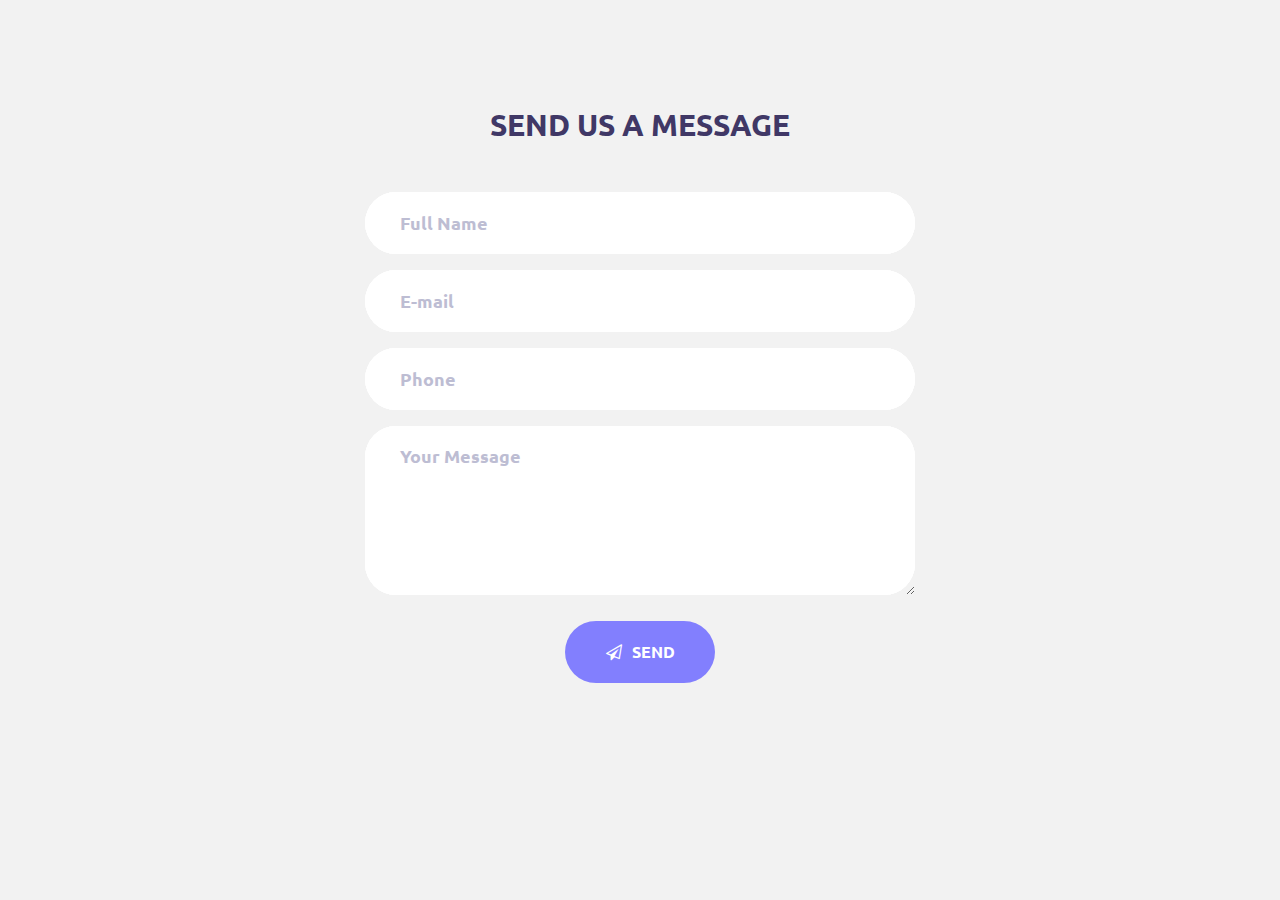
<file: resume/index.html>
<!DOCTYPE html>
<html lang="en">
<head>
	<title>Contact V10</title>
	<meta charset="UTF-8">
	<meta name="viewport" content="width=device-width, initial-scale=1">
<!--===============================================================================================-->
	<link rel="icon" type="image/png" href="images/icons/favicon.ico"/>
<!--===============================================================================================-->
	<link rel="stylesheet" type="text/css" href="vendor/bootstrap/css/bootstrap.min.css">
<!--===============================================================================================-->
	<link rel="stylesheet" type="text/css" href="fonts/font-awesome-4.7.0/css/font-awesome.min.css">
<!--===============================================================================================-->
	<link rel="stylesheet" type="text/css" href="vendor/animate/animate.css">
<!--===============================================================================================-->
	<link rel="stylesheet" type="text/css" href="vendor/css-hamburgers/hamburgers.min.css">
<!--===============================================================================================-->
	<link rel="stylesheet" type="text/css" href="vendor/animsition/css/animsition.min.css">
<!--===============================================================================================-->
	<link rel="stylesheet" type="text/css" href="vendor/select2/select2.min.css">
<!--===============================================================================================-->
	<link rel="stylesheet" type="text/css" href="vendor/daterangepicker/daterangepicker.css">
<!--===============================================================================================-->
	<link rel="stylesheet" type="text/css" href="css/util.css">
	<link rel="stylesheet" type="text/css" href="css/main.css">
<!--===============================================================================================-->
</head>
<body>


	<div class="container-contact100">

		<div class="wrap-contact100">
			<form class="contact100-form validate-form">
				<span class="contact100-form-title">
					Send Us A Message
				</span>

				<div class="wrap-input100 validate-input" data-validate="Please enter your name">
					<input class="input100" type="text" name="name" placeholder="Full Name">
					<span class="focus-input100"></span>
				</div>

				<div class="wrap-input100 validate-input" data-validate = "Please enter your email: e@a.x">
					<input class="input100" type="text" name="email" placeholder="E-mail">
					<span class="focus-input100"></span>
				</div>

				<div class="wrap-input100 validate-input" data-validate = "Please enter your phone">
					<input class="input100" type="text" name="phone" placeholder="Phone">
					<span class="focus-input100"></span>
				</div>

				<div class="wrap-input100 validate-input" data-validate = "Please enter your message">
					<textarea class="input100" name="message" placeholder="Your Message"></textarea>
					<span class="focus-input100"></span>
				</div>

				<div class="container-contact100-form-btn">
					<button class="contact100-form-btn">
						<span>
							<i class="fa fa-paper-plane-o m-r-6" aria-hidden="true"></i>
							Send
						</span>
					</button>
				</div>
			</form>
		</div>
	</div>



	<div id="dropDownSelect1"></div>

<!--===============================================================================================-->
	<script src="vendor/jquery/jquery-3.2.1.min.js"></script>
<!--===============================================================================================-->
	<script src="vendor/animsition/js/animsition.min.js"></script>
<!--===============================================================================================-->
	<script src="vendor/bootstrap/js/popper.js"></script>
	<script src="vendor/bootstrap/js/bootstrap.min.js"></script>
<!--===============================================================================================-->
	<script src="vendor/select2/select2.min.js"></script>
<!--===============================================================================================-->
	<script src="vendor/daterangepicker/moment.min.js"></script>
	<script src="vendor/daterangepicker/daterangepicker.js"></script>
<!--===============================================================================================-->
	<script src="vendor/countdowntime/countdowntime.js"></script>
<!--===============================================================================================-->
	<script src="js/main.js"></script>

<!-- Global site tag (gtag.js) - Google Analytics -->
<script async src="https://www.googletagmanager.com/gtag/js?id=UA-23581568-13"></script>
<script>
  window.dataLayer = window.dataLayer || [];
  function gtag(){dataLayer.push(arguments);}
  gtag('js', new Date());

  gtag('config', 'UA-23581568-13');
</script>

</body>
</html>
</file>
<file: resume/vendor/daterangepicker/daterangepicker.css>
.daterangepicker {
  position: absolute;
  color: inherit;
  background-color: #fff;
  border-radius: 4px;
  width: 278px;
  padding: 4px;
  margin-top: 1px;
  top: 100px;
  left: 20px;
  /* Calendars */ }
  .daterangepicker:before, .daterangepicker:after {
    position: absolute;
    display: inline-block;
    border-bottom-color: rgba(0, 0, 0, 0.2);
    content: ''; }
  .daterangepicker:before {
    top: -7px;
    border-right: 7px solid transparent;
    border-left: 7px solid transparent;
    border-bottom: 7px solid #ccc; }
  .daterangepicker:after {
    top: -6px;
    border-right: 6px solid transparent;
    border-bottom: 6px solid #fff;
    border-left: 6px solid transparent; }
  .daterangepicker.opensleft:before {
    right: 9px; }
  .daterangepicker.opensleft:after {
    right: 10px; }
  .daterangepicker.openscenter:before {
    left: 0;
    right: 0;
    width: 0;
    margin-left: auto;
    margin-right: auto; }
  .daterangepicker.openscenter:after {
    left: 0;
    right: 0;
    width: 0;
    margin-left: auto;
    margin-right: auto; }
  .daterangepicker.opensright:before {
    left: 9px; }
  .daterangepicker.opensright:after {
    left: 10px; }
  .daterangepicker.dropup {
    margin-top: -5px; }
    .daterangepicker.dropup:before {
      top: initial;
      bottom: -7px;
      border-bottom: initial;
      border-top: 7px solid #ccc; }
    .daterangepicker.dropup:after {
      top: initial;
      bottom: -6px;
      border-bottom: initial;
      border-top: 6px solid #fff; }
  .daterangepicker.dropdown-menu {
    max-width: none;
    z-index: 3001; }
  .daterangepicker.single .ranges, .daterangepicker.single .calendar {
    float: none; }
  .daterangepicker.show-calendar .calendar {
    display: block; }
  .daterangepicker .calendar {
    display: none;
    max-width: 270px;
    margin: 4px; }
    .daterangepicker .calendar.single .calendar-table {
      border: none; }
    .daterangepicker .calendar th, .daterangepicker .calendar td {
      white-space: nowrap;
      text-align: center;
      min-width: 32px; }
  .daterangepicker .calendar-table {
    border: 1px solid #fff;
    padding: 4px;
    border-radius: 4px;
    background-color: #fff; }
  .daterangepicker table {
    width: 100%;
    margin: 0; }
  .daterangepicker td, .daterangepicker th {
    text-align: center;
    width: 20px;
    height: 20px;
    border-radius: 4px;
    border: 1px solid transparent;
    white-space: nowrap;
    cursor: pointer; }
    .daterangepicker td.available:hover, .daterangepicker th.available:hover {
      background-color: #eee;
      border-color: transparent;
      color: inherit; }
    .daterangepicker td.week, .daterangepicker th.week {
      font-size: 80%;
      color: #ccc; }
  .daterangepicker td.off, .daterangepicker td.off.in-range, .daterangepicker td.off.start-date, .daterangepicker td.off.end-date {
    background-color: #fff;
    border-color: transparent;
    color: #999; }
  .daterangepicker td.in-range {
    background-color: #ebf4f8;
    border-color: transparent;
    color: #000;
    border-radius: 0; }
  .daterangepicker td.start-date {
    border-radius: 4px 0 0 4px; }
  .daterangepicker td.end-date {
    border-radius: 0 4px 4px 0; }
  .daterangepicker td.start-date.end-date {
    border-radius: 4px; }
  .daterangepicker td.active, .daterangepicker td.active:hover {
    background-color: #357ebd;
    border-color: transparent;
    color: #fff; }
  .daterangepicker th.month {
    width: auto; }
  .daterangepicker td.disabled, .daterangepicker option.disabled {
    color: #999;
    cursor: not-allowed;
    text-decoration: line-through; }
  .daterangepicker select.monthselect, .daterangepicker select.yearselect {
    font-size: 12px;
    padding: 1px;
    height: auto;
    margin: 0;
    cursor: default; }
  .daterangepicker select.monthselect {
    margin-right: 2%;
    width: 56%; }
  .daterangepicker select.yearselect {
    width: 40%; }
  .daterangepicker select.hourselect, .daterangepicker select.minuteselect, .daterangepicker select.secondselect, .daterangepicker select.ampmselect {
    width: 50px;
    margin-bottom: 0; }
  .daterangepicker .input-mini {
    border: 1px solid #ccc;
    border-radius: 4px;
    color: #555;
    height: 30px;
    line-height: 30px;
    display: block;
    vertical-align: middle;
    margin: 0 0 5px 0;
    padding: 0 6px 0 28px;
    width: 100%; }
    .daterangepicker .input-mini.active {
      border: 1px solid #08c;
      border-radius: 4px; }
  .daterangepicker .daterangepicker_input {
    position: relative; }
    .daterangepicker .daterangepicker_input i {
      position: absolute;
      left: 8px;
      top: 8px; }
  .daterangepicker.rtl .input-mini {
    padding-right: 28px;
    padding-left: 6px; }
  .daterangepicker.rtl .daterangepicker_input i {
    left: auto;
    right: 8px; }
  .daterangepicker .calendar-time {
    text-align: center;
    margin: 5px auto;
    line-height: 30px;
    position: relative;
    padding-left: 28px; }
    .daterangepicker .calendar-time select.disabled {
      color: #ccc;
      cursor: not-allowed; }

.ranges {
  font-size: 11px;
  float: none;
  margin: 4px;
  text-align: left; }
  .ranges ul {
    list-style: none;
    margin: 0 auto;
    padding: 0;
    width: 100%; }
  .ranges li {
    font-size: 13px;
    background-color: #f5f5f5;
    border: 1px solid #f5f5f5;
    border-radius: 4px;
    color: #08c;
    padding: 3px 12px;
    margin-bottom: 8px;
    cursor: pointer; }
    .ranges li:hover {
      background-color: #08c;
      border: 1px solid #08c;
      color: #fff; }
    .ranges li.active {
      background-color: #08c;
      border: 1px solid #08c;
      color: #fff; }

/*  Larger Screen Styling */
@media (min-width: 564px) {
  .daterangepicker {
    width: auto; }
    .daterangepicker .ranges ul {
      width: 160px; }
    .daterangepicker.single .ranges ul {
      width: 100%; }
    .daterangepicker.single .calendar.left {
      clear: none; }
    .daterangepicker.single.ltr .ranges, .daterangepicker.single.ltr .calendar {
      float: left; }
    .daterangepicker.single.rtl .ranges, .daterangepicker.single.rtl .calendar {
      float: right; }
    .daterangepicker.ltr {
      direction: ltr;
      text-align: left; }
      .daterangepicker.ltr .calendar.left {
        clear: left;
        margin-right: 0; }
        .daterangepicker.ltr .calendar.left .calendar-table {
          border-right: none;
          border-top-right-radius: 0;
          border-bottom-right-radius: 0; }
      .daterangepicker.ltr .calendar.right {
        margin-left: 0; }
        .daterangepicker.ltr .calendar.right .calendar-table {
          border-left: none;
          border-top-left-radius: 0;
          border-bottom-left-radius: 0; }
      .daterangepicker.ltr .left .daterangepicker_input {
        padding-right: 12px; }
      .daterangepicker.ltr .calendar.left .calendar-table {
        padding-right: 12px; }
      .daterangepicker.ltr .ranges, .daterangepicker.ltr .calendar {
        float: left; }
    .daterangepicker.rtl {
      direction: rtl;
      text-align: right; }
      .daterangepicker.rtl .calendar.left {
        clear: right;
        margin-left: 0; }
        .daterangepicker.rtl .calendar.left .calendar-table {
          border-left: none;
          border-top-left-radius: 0;
          border-bottom-left-radius: 0; }
      .daterangepicker.rtl .calendar.right {
        margin-right: 0; }
        .daterangepicker.rtl .calendar.right .calendar-table {
          border-right: none;
          border-top-right-radius: 0;
          border-bottom-right-radius: 0; }
      .daterangepicker.rtl .left .daterangepicker_input {
        padding-left: 12px; }
      .daterangepicker.rtl .calendar.left .calendar-table {
        padding-left: 12px; }
      .daterangepicker.rtl .ranges, .daterangepicker.rtl .calendar {
        text-align: right;
        float: right; } }
@media (min-width: 730px) {
  .daterangepicker .ranges {
    width: auto; }
  .daterangepicker.ltr .ranges {
    float: left; }
  .daterangepicker.rtl .ranges {
    float: right; }
  .daterangepicker .calendar.left {
    clear: none !important; } }
</file>
<file: resume/css/util.css>
/*[ FONT SIZE ]
///////////////////////////////////////////////////////////
*/
.fs-1 {font-size: 1px;}
.fs-2 {font-size: 2px;}
.fs-3 {font-size: 3px;}
.fs-4 {font-size: 4px;}
.fs-5 {font-size: 5px;}
.fs-6 {font-size: 6px;}
.fs-7 {font-size: 7px;}
.fs-8 {font-size: 8px;}
.fs-9 {font-size: 9px;}
.fs-10 {font-size: 10px;}
.fs-11 {font-size: 11px;}
.fs-12 {font-size: 12px;}
.fs-13 {font-size: 13px;}
.fs-14 {font-size: 14px;}
.fs-15 {font-size: 15px;}
.fs-16 {font-size: 16px;}
.fs-17 {font-size: 17px;}
.fs-18 {font-size: 18px;}
.fs-19 {font-size: 19px;}
.fs-20 {font-size: 20px;}
.fs-21 {font-size: 21px;}
.fs-22 {font-size: 22px;}
.fs-23 {font-size: 23px;}
.fs-24 {font-size: 24px;}
.fs-25 {font-size: 25px;}
.fs-26 {font-size: 26px;}
.fs-27 {font-size: 27px;}
.fs-28 {font-size: 28px;}
.fs-29 {font-size: 29px;}
.fs-30 {font-size: 30px;}
.fs-31 {font-size: 31px;}
.fs-32 {font-size: 32px;}
.fs-33 {font-size: 33px;}
.fs-34 {font-size: 34px;}
.fs-35 {font-size: 35px;}
.fs-36 {font-size: 36px;}
.fs-37 {font-size: 37px;}
.fs-38 {font-size: 38px;}
.fs-39 {font-size: 39px;}
.fs-40 {font-size: 40px;}
.fs-41 {font-size: 41px;}
.fs-42 {font-size: 42px;}
.fs-43 {font-size: 43px;}
.fs-44 {font-size: 44px;}
.fs-45 {font-size: 45px;}
.fs-46 {font-size: 46px;}
.fs-47 {font-size: 47px;}
.fs-48 {font-size: 48px;}
.fs-49 {font-size: 49px;}
.fs-50 {font-size: 50px;}
.fs-51 {font-size: 51px;}
.fs-52 {font-size: 52px;}
.fs-53 {font-size: 53px;}
.fs-54 {font-size: 54px;}
.fs-55 {font-size: 55px;}
.fs-56 {font-size: 56px;}
.fs-57 {font-size: 57px;}
.fs-58 {font-size: 58px;}
.fs-59 {font-size: 59px;}
.fs-60 {font-size: 60px;}
.fs-61 {font-size: 61px;}
.fs-62 {font-size: 62px;}
.fs-63 {font-size: 63px;}
.fs-64 {font-size: 64px;}
.fs-65 {font-size: 65px;}
.fs-66 {font-size: 66px;}
.fs-67 {font-size: 67px;}
.fs-68 {font-size: 68px;}
.fs-69 {font-size: 69px;}
.fs-70 {font-size: 70px;}
.fs-71 {font-size: 71px;}
.fs-72 {font-size: 72px;}
.fs-73 {font-size: 73px;}
.fs-74 {font-size: 74px;}
.fs-75 {font-size: 75px;}
.fs-76 {font-size: 76px;}
.fs-77 {font-size: 77px;}
.fs-78 {font-size: 78px;}
.fs-79 {font-size: 79px;}
.fs-80 {font-size: 80px;}
.fs-81 {font-size: 81px;}
.fs-82 {font-size: 82px;}
.fs-83 {font-size: 83px;}
.fs-84 {font-size: 84px;}
.fs-85 {font-size: 85px;}
.fs-86 {font-size: 86px;}
.fs-87 {font-size: 87px;}
.fs-88 {font-size: 88px;}
.fs-89 {font-size: 89px;}
.fs-90 {font-size: 90px;}
.fs-91 {font-size: 91px;}
.fs-92 {font-size: 92px;}
.fs-93 {font-size: 93px;}
.fs-94 {font-size: 94px;}
.fs-95 {font-size: 95px;}
.fs-96 {font-size: 96px;}
.fs-97 {font-size: 97px;}
.fs-98 {font-size: 98px;}
.fs-99 {font-size: 99px;}
.fs-100 {font-size: 100px;}
.fs-101 {font-size: 101px;}
.fs-102 {font-size: 102px;}
.fs-103 {font-size: 103px;}
.fs-104 {font-size: 104px;}
.fs-105 {font-size: 105px;}
.fs-106 {font-size: 106px;}
.fs-107 {font-size: 107px;}
.fs-108 {font-size: 108px;}
.fs-109 {font-size: 109px;}
.fs-110 {font-size: 110px;}
.fs-111 {font-size: 111px;}
.fs-112 {font-size: 112px;}
.fs-113 {font-size: 113px;}
.fs-114 {font-size: 114px;}
.fs-115 {font-size: 115px;}
.fs-116 {font-size: 116px;}
.fs-117 {font-size: 117px;}
.fs-118 {font-size: 118px;}
.fs-119 {font-size: 119px;}
.fs-120 {font-size: 120px;}
.fs-121 {font-size: 121px;}
.fs-122 {font-size: 122px;}
.fs-123 {font-size: 123px;}
.fs-124 {font-size: 124px;}
.fs-125 {font-size: 125px;}
.fs-126 {font-size: 126px;}
.fs-127 {font-size: 127px;}
.fs-128 {font-size: 128px;}
.fs-129 {font-size: 129px;}
.fs-130 {font-size: 130px;}
.fs-131 {font-size: 131px;}
.fs-132 {font-size: 132px;}
.fs-133 {font-size: 133px;}
.fs-134 {font-size: 134px;}
.fs-135 {font-size: 135px;}
.fs-136 {font-size: 136px;}
.fs-137 {font-size: 137px;}
.fs-138 {font-size: 138px;}
.fs-139 {font-size: 139px;}
.fs-140 {font-size: 140px;}
.fs-141 {font-size: 141px;}
.fs-142 {font-size: 142px;}
.fs-143 {font-size: 143px;}
.fs-144 {font-size: 144px;}
.fs-145 {font-size: 145px;}
.fs-146 {font-size: 146px;}
.fs-147 {font-size: 147px;}
.fs-148 {font-size: 148px;}
.fs-149 {font-size: 149px;}
.fs-150 {font-size: 150px;}
.fs-151 {font-size: 151px;}
.fs-152 {font-size: 152px;}
.fs-153 {font-size: 153px;}
.fs-154 {font-size: 154px;}
.fs-155 {font-size: 155px;}
.fs-156 {font-size: 156px;}
.fs-157 {font-size: 157px;}
.fs-158 {font-size: 158px;}
.fs-159 {font-size: 159px;}
.fs-160 {font-size: 160px;}
.fs-161 {font-size: 161px;}
.fs-162 {font-size: 162px;}
.fs-163 {font-size: 163px;}
.fs-164 {font-size: 164px;}
.fs-165 {font-size: 165px;}
.fs-166 {font-size: 166px;}
.fs-167 {font-size: 167px;}
.fs-168 {font-size: 168px;}
.fs-169 {font-size: 169px;}
.fs-170 {font-size: 170px;}
.fs-171 {font-size: 171px;}
.fs-172 {font-size: 172px;}
.fs-173 {font-size: 173px;}
.fs-174 {font-size: 174px;}
.fs-175 {font-size: 175px;}
.fs-176 {font-size: 176px;}
.fs-177 {font-size: 177px;}
.fs-178 {font-size: 178px;}
.fs-179 {font-size: 179px;}
.fs-180 {font-size: 180px;}
.fs-181 {font-size: 181px;}
.fs-182 {font-size: 182px;}
.fs-183 {font-size: 183px;}
.fs-184 {font-size: 184px;}
.fs-185 {font-size: 185px;}
.fs-186 {font-size: 186px;}
.fs-187 {font-size: 187px;}
.fs-188 {font-size: 188px;}
.fs-189 {font-size: 189px;}
.fs-190 {font-size: 190px;}
.fs-191 {font-size: 191px;}
.fs-192 {font-size: 192px;}
.fs-193 {font-size: 193px;}
.fs-194 {font-size: 194px;}
.fs-195 {font-size: 195px;}
.fs-196 {font-size: 196px;}
.fs-197 {font-size: 197px;}
.fs-198 {font-size: 198px;}
.fs-199 {font-size: 199px;}
.fs-200 {font-size: 200px;}

/*[ PADDING ]
///////////////////////////////////////////////////////////
*/
.p-t-0 {padding-top: 0px;}
.p-t-1 {padding-top: 1px;}
.p-t-2 {padding-top: 2px;}
.p-t-3 {padding-top: 3px;}
.p-t-4 {padding-top: 4px;}
.p-t-5 {padding-top: 5px;}
.p-t-6 {padding-top: 6px;}
.p-t-7 {padding-top: 7px;}
.p-t-8 {padding-top: 8px;}
.p-t-9 {padding-top: 9px;}
.p-t-10 {padding-top: 10px;}
.p-t-11 {padding-top: 11px;}
.p-t-12 {padding-top: 12px;}
.p-t-13 {padding-top: 13px;}
.p-t-14 {padding-top: 14px;}
.p-t-15 {padding-top: 15px;}
.p-t-16 {padding-top: 16px;}
.p-t-17 {padding-top: 17px;}
.p-t-18 {padding-top: 18px;}
.p-t-19 {padding-top: 19px;}
.p-t-20 {padding-top: 20px;}
.p-t-21 {padding-top: 21px;}
.p-t-22 {padding-top: 22px;}
.p-t-23 {padding-top: 23px;}
.p-t-24 {padding-top: 24px;}
.p-t-25 {padding-top: 25px;}
.p-t-26 {padding-top: 26px;}
.p-t-27 {padding-top: 27px;}
.p-t-28 {padding-top: 28px;}
.p-t-29 {padding-top: 29px;}
.p-t-30 {padding-top: 30px;}
.p-t-31 {padding-top: 31px;}
.p-t-32 {padding-top: 32px;}
.p-t-33 {padding-top: 33px;}
.p-t-34 {padding-top: 34px;}
.p-t-35 {padding-top: 35px;}
.p-t-36 {padding-top: 36px;}
.p-t-37 {padding-top: 37px;}
.p-t-38 {padding-top: 38px;}
.p-t-39 {padding-top: 39px;}
.p-t-40 {padding-top: 40px;}
.p-t-41 {padding-top: 41px;}
.p-t-42 {padding-top: 42px;}
.p-t-43 {padding-top: 43px;}
.p-t-44 {padding-top: 44px;}
.p-t-45 {padding-top: 45px;}
.p-t-46 {padding-top: 46px;}
.p-t-47 {padding-top: 47px;}
.p-t-48 {padding-top: 48px;}
.p-t-49 {padding-top: 49px;}
.p-t-50 {padding-top: 50px;}
.p-t-51 {padding-top: 51px;}
.p-t-52 {padding-top: 52px;}
.p-t-53 {padding-top: 53px;}
.p-t-54 {padding-top: 54px;}
.p-t-55 {padding-top: 55px;}
.p-t-56 {padding-top: 56px;}
.p-t-57 {padding-top: 57px;}
.p-t-58 {padding-top: 58px;}
.p-t-59 {padding-top: 59px;}
.p-t-60 {padding-top: 60px;}
.p-t-61 {padding-top: 61px;}
.p-t-62 {padding-top: 62px;}
.p-t-63 {padding-top: 63px;}
.p-t-64 {padding-top: 64px;}
.p-t-65 {padding-top: 65px;}
.p-t-66 {padding-top: 66px;}
.p-t-67 {padding-top: 67px;}
.p-t-68 {padding-top: 68px;}
.p-t-69 {padding-top: 69px;}
.p-t-70 {padding-top: 70px;}
.p-t-71 {padding-top: 71px;}
.p-t-72 {padding-top: 72px;}
.p-t-73 {padding-top: 73px;}
.p-t-74 {padding-top: 74px;}
.p-t-75 {padding-top: 75px;}
.p-t-76 {padding-top: 76px;}
.p-t-77 {padding-top: 77px;}
.p-t-78 {padding-top: 78px;}
.p-t-79 {padding-top: 79px;}
.p-t-80 {padding-top: 80px;}
.p-t-81 {padding-top: 81px;}
.p-t-82 {padding-top: 82px;}
.p-t-83 {padding-top: 83px;}
.p-t-84 {padding-top: 84px;}
.p-t-85 {padding-top: 85px;}
.p-t-86 {padding-top: 86px;}
.p-t-87 {padding-top: 87px;}
.p-t-88 {padding-top: 88px;}
.p-t-89 {padding-top: 89px;}
.p-t-90 {padding-top: 90px;}
.p-t-91 {padding-top: 91px;}
.p-t-92 {padding-top: 92px;}
.p-t-93 {padding-top: 93px;}
.p-t-94 {padding-top: 94px;}
.p-t-95 {padding-top: 95px;}
.p-t-96 {padding-top: 96px;}
.p-t-97 {padding-top: 97px;}
.p-t-98 {padding-top: 98px;}
.p-t-99 {padding-top: 99px;}
.p-t-100 {padding-top: 100px;}
.p-t-101 {padding-top: 101px;}
.p-t-102 {padding-top: 102px;}
.p-t-103 {padding-top: 103px;}
.p-t-104 {padding-top: 104px;}
.p-t-105 {padding-top: 105px;}
.p-t-106 {padding-top: 106px;}
.p-t-107 {padding-top: 107px;}
.p-t-108 {padding-top: 108px;}
.p-t-109 {padding-top: 109px;}
.p-t-110 {padding-top: 110px;}
.p-t-111 {padding-top: 111px;}
.p-t-112 {padding-top: 112px;}
.p-t-113 {padding-top: 113px;}
.p-t-114 {padding-top: 114px;}
.p-t-115 {padding-top: 115px;}
.p-t-116 {padding-top: 116px;}
.p-t-117 {padding-top: 117px;}
.p-t-118 {padding-top: 118px;}
.p-t-119 {padding-top: 119px;}
.p-t-120 {padding-top: 120px;}
.p-t-121 {padding-top: 121px;}
.p-t-122 {padding-top: 122px;}
.p-t-123 {padding-top: 123px;}
.p-t-124 {padding-top: 124px;}
.p-t-125 {padding-top: 125px;}
.p-t-126 {padding-top: 126px;}
.p-t-127 {padding-top: 127px;}
.p-t-128 {padding-top: 128px;}
.p-t-129 {padding-top: 129px;}
.p-t-130 {padding-top: 130px;}
.p-t-131 {padding-top: 131px;}
.p-t-132 {padding-top: 132px;}
.p-t-133 {padding-top: 133px;}
.p-t-134 {padding-top: 134px;}
.p-t-135 {padding-top: 135px;}
.p-t-136 {padding-top: 136px;}
.p-t-137 {padding-top: 137px;}
.p-t-138 {padding-top: 138px;}
.p-t-139 {padding-top: 139px;}
.p-t-140 {padding-top: 140px;}
.p-t-141 {padding-top: 141px;}
.p-t-142 {padding-top: 142px;}
.p-t-143 {padding-top: 143px;}
.p-t-144 {padding-top: 144px;}
.p-t-145 {padding-top: 145px;}
.p-t-146 {padding-top: 146px;}
.p-t-147 {padding-top: 147px;}
.p-t-148 {padding-top: 148px;}
.p-t-149 {padding-top: 149px;}
.p-t-150 {padding-top: 150px;}
.p-t-151 {padding-top: 151px;}
.p-t-152 {padding-top: 152px;}
.p-t-153 {padding-top: 153px;}
.p-t-154 {padding-top: 154px;}
.p-t-155 {padding-top: 155px;}
.p-t-156 {padding-top: 156px;}
.p-t-157 {padding-top: 157px;}
.p-t-158 {padding-top: 158px;}
.p-t-159 {padding-top: 159px;}
.p-t-160 {padding-top: 160px;}
.p-t-161 {padding-top: 161px;}
.p-t-162 {padding-top: 162px;}
.p-t-163 {padding-top: 163px;}
.p-t-164 {padding-top: 164px;}
.p-t-165 {padding-top: 165px;}
.p-t-166 {padding-top: 166px;}
.p-t-167 {padding-top: 167px;}
.p-t-168 {padding-top: 168px;}
.p-t-169 {padding-top: 169px;}
.p-t-170 {padding-top: 170px;}
.p-t-171 {padding-top: 171px;}
.p-t-172 {padding-top: 172px;}
.p-t-173 {padding-top: 173px;}
.p-t-174 {padding-top: 174px;}
.p-t-175 {padding-top: 175px;}
.p-t-176 {padding-top: 176px;}
.p-t-177 {padding-top: 177px;}
.p-t-178 {padding-top: 178px;}
.p-t-179 {padding-top: 179px;}
.p-t-180 {padding-top: 180px;}
.p-t-181 {padding-top: 181px;}
.p-t-182 {padding-top: 182px;}
.p-t-183 {padding-top: 183px;}
.p-t-184 {padding-top: 184px;}
.p-t-185 {padding-top: 185px;}
.p-t-186 {padding-top: 186px;}
.p-t-187 {padding-top: 187px;}
.p-t-188 {padding-top: 188px;}
.p-t-189 {padding-top: 189px;}
.p-t-190 {padding-top: 190px;}
.p-t-191 {padding-top: 191px;}
.p-t-192 {padding-top: 192px;}
.p-t-193 {padding-top: 193px;}
.p-t-194 {padding-top: 194px;}
.p-t-195 {padding-top: 195px;}
.p-t-196 {padding-top: 196px;}
.p-t-197 {padding-top: 197px;}
.p-t-198 {padding-top: 198px;}
.p-t-199 {padding-top: 199px;}
.p-t-200 {padding-top: 200px;}
.p-t-201 {padding-top: 201px;}
.p-t-202 {padding-top: 202px;}
.p-t-203 {padding-top: 203px;}
.p-t-204 {padding-top: 204px;}
.p-t-205 {padding-top: 205px;}
.p-t-206 {padding-top: 206px;}
.p-t-207 {padding-top: 207px;}
.p-t-208 {padding-top: 208px;}
.p-t-209 {padding-top: 209px;}
.p-t-210 {padding-top: 210px;}
.p-t-211 {padding-top: 211px;}
.p-t-212 {padding-top: 212px;}
.p-t-213 {padding-top: 213px;}
.p-t-214 {padding-top: 214px;}
.p-t-215 {padding-top: 215px;}
.p-t-216 {padding-top: 216px;}
.p-t-217 {padding-top: 217px;}
.p-t-218 {padding-top: 218px;}
.p-t-219 {padding-top: 219px;}
.p-t-220 {padding-top: 220px;}
.p-t-221 {padding-top: 221px;}
.p-t-222 {padding-top: 222px;}
.p-t-223 {padding-top: 223px;}
.p-t-224 {padding-top: 224px;}
.p-t-225 {padding-top: 225px;}
.p-t-226 {padding-top: 226px;}
.p-t-227 {padding-top: 227px;}
.p-t-228 {padding-top: 228px;}
.p-t-229 {padding-top: 229px;}
.p-t-230 {padding-top: 230px;}
.p-t-231 {padding-top: 231px;}
.p-t-232 {padding-top: 232px;}
.p-t-233 {padding-top: 233px;}
.p-t-234 {padding-top: 234px;}
.p-t-235 {padding-top: 235px;}
.p-t-236 {padding-top: 236px;}
.p-t-237 {padding-top: 237px;}
.p-t-238 {padding-top: 238px;}
.p-t-239 {padding-top: 239px;}
.p-t-240 {padding-top: 240px;}
.p-t-241 {padding-top: 241px;}
.p-t-242 {padding-top: 242px;}
.p-t-243 {padding-top: 243px;}
.p-t-244 {padding-top: 244px;}
.p-t-245 {padding-top: 245px;}
.p-t-246 {padding-top: 246px;}
.p-t-247 {padding-top: 247px;}
.p-t-248 {padding-top: 248px;}
.p-t-249 {padding-top: 249px;}
.p-t-250 {padding-top: 250px;}
.p-b-0 {padding-bottom: 0px;}
.p-b-1 {padding-bottom: 1px;}
.p-b-2 {padding-bottom: 2px;}
.p-b-3 {padding-bottom: 3px;}
.p-b-4 {padding-bottom: 4px;}
.p-b-5 {padding-bottom: 5px;}
.p-b-6 {padding-bottom: 6px;}
.p-b-7 {padding-bottom: 7px;}
.p-b-8 {padding-bottom: 8px;}
.p-b-9 {padding-bottom: 9px;}
.p-b-10 {padding-bottom: 10px;}
.p-b-11 {padding-bottom: 11px;}
.p-b-12 {padding-bottom: 12px;}
.p-b-13 {padding-bottom: 13px;}
.p-b-14 {padding-bottom: 14px;}
.p-b-15 {padding-bottom: 15px;}
.p-b-16 {padding-bottom: 16px;}
.p-b-17 {padding-bottom: 17px;}
.p-b-18 {padding-bottom: 18px;}
.p-b-19 {padding-bottom: 19px;}
.p-b-20 {padding-bottom: 20px;}
.p-b-21 {padding-bottom: 21px;}
.p-b-22 {padding-bottom: 22px;}
.p-b-23 {padding-bottom: 23px;}
.p-b-24 {padding-bottom: 24px;}
.p-b-25 {padding-bottom: 25px;}
.p-b-26 {padding-bottom: 26px;}
.p-b-27 {padding-bottom: 27px;}
.p-b-28 {padding-bottom: 28px;}
.p-b-29 {padding-bottom: 29px;}
.p-b-30 {padding-bottom: 30px;}
.p-b-31 {padding-bottom: 31px;}
.p-b-32 {padding-bottom: 32px;}
.p-b-33 {padding-bottom: 33px;}
.p-b-34 {padding-bottom: 34px;}
.p-b-35 {padding-bottom: 35px;}
.p-b-36 {padding-bottom: 36px;}
.p-b-37 {padding-bottom: 37px;}
.p-b-38 {padding-bottom: 38px;}
.p-b-39 {padding-bottom: 39px;}
.p-b-40 {padding-bottom: 40px;}
.p-b-41 {padding-bottom: 41px;}
.p-b-42 {padding-bottom: 42px;}
.p-b-43 {padding-bottom: 43px;}
.p-b-44 {padding-bottom: 44px;}
.p-b-45 {padding-bottom: 45px;}
.p-b-46 {padding-bottom: 46px;}
.p-b-47 {padding-bottom: 47px;}
.p-b-48 {padding-bottom: 48px;}
.p-b-49 {padding-bottom: 49px;}
.p-b-50 {padding-bottom: 50px;}
.p-b-51 {padding-bottom: 51px;}
.p-b-52 {padding-bottom: 52px;}
.p-b-53 {padding-bottom: 53px;}
.p-b-54 {padding-bottom: 54px;}
.p-b-55 {padding-bottom: 55px;}
.p-b-56 {padding-bottom: 56px;}
.p-b-57 {padding-bottom: 57px;}
.p-b-58 {padding-bottom: 58px;}
.p-b-59 {padding-bottom: 59px;}
.p-b-60 {padding-bottom: 60px;}
.p-b-61 {padding-bottom: 61px;}
.p-b-62 {padding-bottom: 62px;}
.p-b-63 {padding-bottom: 63px;}
.p-b-64 {padding-bottom: 64px;}
.p-b-65 {padding-bottom: 65px;}
.p-b-66 {padding-bottom: 66px;}
.p-b-67 {padding-bottom: 67px;}
.p-b-68 {padding-bottom: 68px;}
.p-b-69 {padding-bottom: 69px;}
.p-b-70 {padding-bottom: 70px;}
.p-b-71 {padding-bottom: 71px;}
.p-b-72 {padding-bottom: 72px;}
.p-b-73 {padding-bottom: 73px;}
.p-b-74 {padding-bottom: 74px;}
.p-b-75 {padding-bottom: 75px;}
.p-b-76 {padding-bottom: 76px;}
.p-b-77 {padding-bottom: 77px;}
.p-b-78 {padding-bottom: 78px;}
.p-b-79 {padding-bottom: 79px;}
.p-b-80 {padding-bottom: 80px;}
.p-b-81 {padding-bottom: 81px;}
.p-b-82 {padding-bottom: 82px;}
.p-b-83 {padding-bottom: 83px;}
.p-b-84 {padding-bottom: 84px;}
.p-b-85 {padding-bottom: 85px;}
.p-b-86 {padding-bottom: 86px;}
.p-b-87 {padding-bottom: 87px;}
.p-b-88 {padding-bottom: 88px;}
.p-b-89 {padding-bottom: 89px;}
.p-b-90 {padding-bottom: 90px;}
.p-b-91 {padding-bottom: 91px;}
.p-b-92 {padding-bottom: 92px;}
.p-b-93 {padding-bottom: 93px;}
.p-b-94 {padding-bottom: 94px;}
.p-b-95 {padding-bottom: 95px;}
.p-b-96 {padding-bottom: 96px;}
.p-b-97 {padding-bottom: 97px;}
.p-b-98 {padding-bottom: 98px;}
.p-b-99 {padding-bottom: 99px;}
.p-b-100 {padding-bottom: 100px;}
.p-b-101 {padding-bottom: 101px;}
.p-b-102 {padding-bottom: 102px;}
.p-b-103 {padding-bottom: 103px;}
.p-b-104 {padding-bottom: 104px;}
.p-b-105 {padding-bottom: 105px;}
.p-b-106 {padding-bottom: 106px;}
.p-b-107 {padding-bottom: 107px;}
.p-b-108 {padding-bottom: 108px;}
.p-b-109 {padding-bottom: 109px;}
.p-b-110 {padding-bottom: 110px;}
.p-b-111 {padding-bottom: 111px;}
.p-b-112 {padding-bottom: 112px;}
.p-b-113 {padding-bottom: 113px;}
.p-b-114 {padding-bottom: 114px;}
.p-b-115 {padding-bottom: 115px;}
.p-b-116 {padding-bottom: 116px;}
.p-b-117 {padding-bottom: 117px;}
.p-b-118 {padding-bottom: 118px;}
.p-b-119 {padding-bottom: 119px;}
.p-b-120 {padding-bottom: 120px;}
.p-b-121 {padding-bottom: 121px;}
.p-b-122 {padding-bottom: 122px;}
.p-b-123 {padding-bottom: 123px;}
.p-b-124 {padding-bottom: 124px;}
.p-b-125 {padding-bottom: 125px;}
.p-b-126 {padding-bottom: 126px;}
.p-b-127 {padding-bottom: 127px;}
.p-b-128 {padding-bottom: 128px;}
.p-b-129 {padding-bottom: 129px;}
.p-b-130 {padding-bottom: 130px;}
.p-b-131 {padding-bottom: 131px;}
.p-b-132 {padding-bottom: 132px;}
.p-b-133 {padding-bottom: 133px;}
.p-b-134 {padding-bottom: 134px;}
.p-b-135 {padding-bottom: 135px;}
.p-b-136 {padding-bottom: 136px;}
.p-b-137 {padding-bottom: 137px;}
.p-b-138 {padding-bottom: 138px;}
.p-b-139 {padding-bottom: 139px;}
.p-b-140 {padding-bottom: 140px;}
.p-b-141 {padding-bottom: 141px;}
.p-b-142 {padding-bottom: 142px;}
.p-b-143 {padding-bottom: 143px;}
.p-b-144 {padding-bottom: 144px;}
.p-b-145 {padding-bottom: 145px;}
.p-b-146 {padding-bottom: 146px;}
.p-b-147 {padding-bottom: 147px;}
.p-b-148 {padding-bottom: 148px;}
.p-b-149 {padding-bottom: 149px;}
.p-b-150 {padding-bottom: 150px;}
.p-b-151 {padding-bottom: 151px;}
.p-b-152 {padding-bottom: 152px;}
.p-b-153 {padding-bottom: 153px;}
.p-b-154 {padding-bottom: 154px;}
.p-b-155 {padding-bottom: 155px;}
.p-b-156 {padding-bottom: 156px;}
.p-b-157 {padding-bottom: 157px;}
.p-b-158 {padding-bottom: 158px;}
.p-b-159 {padding-bottom: 159px;}
.p-b-160 {padding-bottom: 160px;}
.p-b-161 {padding-bottom: 161px;}
.p-b-162 {padding-bottom: 162px;}
.p-b-163 {padding-bottom: 163px;}
.p-b-164 {padding-bottom: 164px;}
.p-b-165 {padding-bottom: 165px;}
.p-b-166 {padding-bottom: 166px;}
.p-b-167 {padding-bottom: 167px;}
.p-b-168 {padding-bottom: 168px;}
.p-b-169 {padding-bottom: 169px;}
.p-b-170 {padding-bottom: 170px;}
.p-b-171 {padding-bottom: 171px;}
.p-b-172 {padding-bottom: 172px;}
.p-b-173 {padding-bottom: 173px;}
.p-b-174 {padding-bottom: 174px;}
.p-b-175 {padding-bottom: 175px;}
.p-b-176 {padding-bottom: 176px;}
.p-b-177 {padding-bottom: 177px;}
.p-b-178 {padding-bottom: 178px;}
.p-b-179 {padding-bottom: 179px;}
.p-b-180 {padding-bottom: 180px;}
.p-b-181 {padding-bottom: 181px;}
.p-b-182 {padding-bottom: 182px;}
.p-b-183 {padding-bottom: 183px;}
.p-b-184 {padding-bottom: 184px;}
.p-b-185 {padding-bottom: 185px;}
.p-b-186 {padding-bottom: 186px;}
.p-b-187 {padding-bottom: 187px;}
.p-b-188 {padding-bottom: 188px;}
.p-b-189 {padding-bottom: 189px;}
.p-b-190 {padding-bottom: 190px;}
.p-b-191 {padding-bottom: 191px;}
.p-b-192 {padding-bottom: 192px;}
.p-b-193 {padding-bottom: 193px;}
.p-b-194 {padding-bottom: 194px;}
.p-b-195 {padding-bottom: 195px;}
.p-b-196 {padding-bottom: 196px;}
.p-b-197 {padding-bottom: 197px;}
.p-b-198 {padding-bottom: 198px;}
.p-b-199 {padding-bottom: 199px;}
.p-b-200 {padding-bottom: 200px;}
.p-b-201 {padding-bottom: 201px;}
.p-b-202 {padding-bottom: 202px;}
.p-b-203 {padding-bottom: 203px;}
.p-b-204 {padding-bottom: 204px;}
.p-b-205 {padding-bottom: 205px;}
.p-b-206 {padding-bottom: 206px;}
.p-b-207 {padding-bottom: 207px;}
.p-b-208 {padding-bottom: 208px;}
.p-b-209 {padding-bottom: 209px;}
.p-b-210 {padding-bottom: 210px;}
.p-b-211 {padding-bottom: 211px;}
.p-b-212 {padding-bottom: 212px;}
.p-b-213 {padding-bottom: 213px;}
.p-b-214 {padding-bottom: 214px;}
.p-b-215 {padding-bottom: 215px;}
.p-b-216 {padding-bottom: 216px;}
.p-b-217 {padding-bottom: 217px;}
.p-b-218 {padding-bottom: 218px;}
.p-b-219 {padding-bottom: 219px;}
.p-b-220 {padding-bottom: 220px;}
.p-b-221 {padding-bottom: 221px;}
.p-b-222 {padding-bottom: 222px;}
.p-b-223 {padding-bottom: 223px;}
.p-b-224 {padding-bottom: 224px;}
.p-b-225 {padding-bottom: 225px;}
.p-b-226 {padding-bottom: 226px;}
.p-b-227 {padding-bottom: 227px;}
.p-b-228 {padding-bottom: 228px;}
.p-b-229 {padding-bottom: 229px;}
.p-b-230 {padding-bottom: 230px;}
.p-b-231 {padding-bottom: 231px;}
.p-b-232 {padding-bottom: 232px;}
.p-b-233 {padding-bottom: 233px;}
.p-b-234 {padding-bottom: 234px;}
.p-b-235 {padding-bottom: 235px;}
.p-b-236 {padding-bottom: 236px;}
.p-b-237 {padding-bottom: 237px;}
.p-b-238 {padding-bottom: 238px;}
.p-b-239 {padding-bottom: 239px;}
.p-b-240 {padding-bottom: 240px;}
.p-b-241 {padding-bottom: 241px;}
.p-b-242 {padding-bottom: 242px;}
.p-b-243 {padding-bottom: 243px;}
.p-b-244 {padding-bottom: 244px;}
.p-b-245 {padding-bottom: 245px;}
.p-b-246 {padding-bottom: 246px;}
.p-b-247 {padding-bottom: 247px;}
.p-b-248 {padding-bottom: 248px;}
.p-b-249 {padding-bottom: 249px;}
.p-b-250 {padding-bottom: 250px;}
.p-l-0 {padding-left: 0px;}
.p-l-1 {padding-left: 1px;}
.p-l-2 {padding-left: 2px;}
.p-l-3 {padding-left: 3px;}
.p-l-4 {padding-left: 4px;}
.p-l-5 {padding-left: 5px;}
.p-l-6 {padding-left: 6px;}
.p-l-7 {padding-left: 7px;}
.p-l-8 {padding-left: 8px;}
.p-l-9 {padding-left: 9px;}
.p-l-10 {padding-left: 10px;}
.p-l-11 {padding-left: 11px;}
.p-l-12 {padding-left: 12px;}
.p-l-13 {padding-left: 13px;}
.p-l-14 {padding-left: 14px;}
.p-l-15 {padding-left: 15px;}
.p-l-16 {padding-left: 16px;}
.p-l-17 {padding-left: 17px;}
.p-l-18 {padding-left: 18px;}
.p-l-19 {padding-left: 19px;}
.p-l-20 {padding-left: 20px;}
.p-l-21 {padding-left: 21px;}
.p-l-22 {padding-left: 22px;}
.p-l-23 {padding-left: 23px;}
.p-l-24 {padding-left: 24px;}
.p-l-25 {padding-left: 25px;}
.p-l-26 {padding-left: 26px;}
.p-l-27 {padding-left: 27px;}
.p-l-28 {padding-left: 28px;}
.p-l-29 {padding-left: 29px;}
.p-l-30 {padding-left: 30px;}
.p-l-31 {padding-left: 31px;}
.p-l-32 {padding-left: 32px;}
.p-l-33 {padding-left: 33px;}
.p-l-34 {padding-left: 34px;}
.p-l-35 {padding-left: 35px;}
.p-l-36 {padding-left: 36px;}
.p-l-37 {padding-left: 37px;}
.p-l-38 {padding-left: 38px;}
.p-l-39 {padding-left: 39px;}
.p-l-40 {padding-left: 40px;}
.p-l-41 {padding-left: 41px;}
.p-l-42 {padding-left: 42px;}
.p-l-43 {padding-left: 43px;}
.p-l-44 {padding-left: 44px;}
.p-l-45 {padding-left: 45px;}
.p-l-46 {padding-left: 46px;}
.p-l-47 {padding-left: 47px;}
.p-l-48 {padding-left: 48px;}
.p-l-49 {padding-left: 49px;}
.p-l-50 {padding-left: 50px;}
.p-l-51 {padding-left: 51px;}
.p-l-52 {padding-left: 52px;}
.p-l-53 {padding-left: 53px;}
.p-l-54 {padding-left: 54px;}
.p-l-55 {padding-left: 55px;}
.p-l-56 {padding-left: 56px;}
.p-l-57 {padding-left: 57px;}
.p-l-58 {padding-left: 58px;}
.p-l-59 {padding-left: 59px;}
.p-l-60 {padding-left: 60px;}
.p-l-61 {padding-left: 61px;}
.p-l-62 {padding-left: 62px;}
.p-l-63 {padding-left: 63px;}
.p-l-64 {padding-left: 64px;}
.p-l-65 {padding-left: 65px;}
.p-l-66 {padding-left: 66px;}
.p-l-67 {padding-left: 67px;}
.p-l-68 {padding-left: 68px;}
.p-l-69 {padding-left: 69px;}
.p-l-70 {padding-left: 70px;}
.p-l-71 {padding-left: 71px;}
.p-l-72 {padding-left: 72px;}
.p-l-73 {padding-left: 73px;}
.p-l-74 {padding-left: 74px;}
.p-l-75 {padding-left: 75px;}
.p-l-76 {padding-left: 76px;}
.p-l-77 {padding-left: 77px;}
.p-l-78 {padding-left: 78px;}
.p-l-79 {padding-left: 79px;}
.p-l-80 {padding-left: 80px;}
.p-l-81 {padding-left: 81px;}
.p-l-82 {padding-left: 82px;}
.p-l-83 {padding-left: 83px;}
.p-l-84 {padding-left: 84px;}
.p-l-85 {padding-left: 85px;}
.p-l-86 {padding-left: 86px;}
.p-l-87 {padding-left: 87px;}
.p-l-88 {padding-left: 88px;}
.p-l-89 {padding-left: 89px;}
.p-l-90 {padding-left: 90px;}
.p-l-91 {padding-left: 91px;}
.p-l-92 {padding-left: 92px;}
.p-l-93 {padding-left: 93px;}
.p-l-94 {padding-left: 94px;}
.p-l-95 {padding-left: 95px;}
.p-l-96 {padding-left: 96px;}
.p-l-97 {padding-left: 97px;}
.p-l-98 {padding-left: 98px;}
.p-l-99 {padding-left: 99px;}
.p-l-100 {padding-left: 100px;}
.p-l-101 {padding-left: 101px;}
.p-l-102 {padding-left: 102px;}
.p-l-103 {padding-left: 103px;}
.p-l-104 {padding-left: 104px;}
.p-l-105 {padding-left: 105px;}
.p-l-106 {padding-left: 106px;}
.p-l-107 {padding-left: 107px;}
.p-l-108 {padding-left: 108px;}
.p-l-109 {padding-left: 109px;}
.p-l-110 {padding-left: 110px;}
.p-l-111 {padding-left: 111px;}
.p-l-112 {padding-left: 112px;}
.p-l-113 {padding-left: 113px;}
.p-l-114 {padding-left: 114px;}
.p-l-115 {padding-left: 115px;}
.p-l-116 {padding-left: 116px;}
.p-l-117 {padding-left: 117px;}
.p-l-118 {padding-left: 118px;}
.p-l-119 {padding-left: 119px;}
.p-l-120 {padding-left: 120px;}
.p-l-121 {padding-left: 121px;}
.p-l-122 {padding-left: 122px;}
.p-l-123 {padding-left: 123px;}
.p-l-124 {padding-left: 124px;}
.p-l-125 {padding-left: 125px;}
.p-l-126 {padding-left: 126px;}
.p-l-127 {padding-left: 127px;}
.p-l-128 {padding-left: 128px;}
.p-l-129 {padding-left: 129px;}
.p-l-130 {padding-left: 130px;}
.p-l-131 {padding-left: 131px;}
.p-l-132 {padding-left: 132px;}
.p-l-133 {padding-left: 133px;}
.p-l-134 {padding-left: 134px;}
.p-l-135 {padding-left: 135px;}
.p-l-136 {padding-left: 136px;}
.p-l-137 {padding-left: 137px;}
.p-l-138 {padding-left: 138px;}
.p-l-139 {padding-left: 139px;}
.p-l-140 {padding-left: 140px;}
.p-l-141 {padding-left: 141px;}
.p-l-142 {padding-left: 142px;}
.p-l-143 {padding-left: 143px;}
.p-l-144 {padding-left: 144px;}
.p-l-145 {padding-left: 145px;}
.p-l-146 {padding-left: 146px;}
.p-l-147 {padding-left: 147px;}
.p-l-148 {padding-left: 148px;}
.p-l-149 {padding-left: 149px;}
.p-l-150 {padding-left: 150px;}
.p-l-151 {padding-left: 151px;}
.p-l-152 {padding-left: 152px;}
.p-l-153 {padding-left: 153px;}
.p-l-154 {padding-left: 154px;}
.p-l-155 {padding-left: 155px;}
.p-l-156 {padding-left: 156px;}
.p-l-157 {padding-left: 157px;}
.p-l-158 {padding-left: 158px;}
.p-l-159 {padding-left: 159px;}
.p-l-160 {padding-left: 160px;}
.p-l-161 {padding-left: 161px;}
.p-l-162 {padding-left: 162px;}
.p-l-163 {padding-left: 163px;}
.p-l-164 {padding-left: 164px;}
.p-l-165 {padding-left: 165px;}
.p-l-166 {padding-left: 166px;}
.p-l-167 {padding-left: 167px;}
.p-l-168 {padding-left: 168px;}
.p-l-169 {padding-left: 169px;}
.p-l-170 {padding-left: 170px;}
.p-l-171 {padding-left: 171px;}
.p-l-172 {padding-left: 172px;}
.p-l-173 {padding-left: 173px;}
.p-l-174 {padding-left: 174px;}
.p-l-175 {padding-left: 175px;}
.p-l-176 {padding-left: 176px;}
.p-l-177 {padding-left: 177px;}
.p-l-178 {padding-left: 178px;}
.p-l-179 {padding-left: 179px;}
.p-l-180 {padding-left: 180px;}
.p-l-181 {padding-left: 181px;}
.p-l-182 {padding-left: 182px;}
.p-l-183 {padding-left: 183px;}
.p-l-184 {padding-left: 184px;}
.p-l-185 {padding-left: 185px;}
.p-l-186 {padding-left: 186px;}
.p-l-187 {padding-left: 187px;}
.p-l-188 {padding-left: 188px;}
.p-l-189 {padding-left: 189px;}
.p-l-190 {padding-left: 190px;}
.p-l-191 {padding-left: 191px;}
.p-l-192 {padding-left: 192px;}
.p-l-193 {padding-left: 193px;}
.p-l-194 {padding-left: 194px;}
.p-l-195 {padding-left: 195px;}
.p-l-196 {padding-left: 196px;}
.p-l-197 {padding-left: 197px;}
.p-l-198 {padding-left: 198px;}
.p-l-199 {padding-left: 199px;}
.p-l-200 {padding-left: 200px;}
.p-l-201 {padding-left: 201px;}
.p-l-202 {padding-left: 202px;}
.p-l-203 {padding-left: 203px;}
.p-l-204 {padding-left: 204px;}
.p-l-205 {padding-left: 205px;}
.p-l-206 {padding-left: 206px;}
.p-l-207 {padding-left: 207px;}
.p-l-208 {padding-left: 208px;}
.p-l-209 {padding-left: 209px;}
.p-l-210 {padding-left: 210px;}
.p-l-211 {padding-left: 211px;}
.p-l-212 {padding-left: 212px;}
.p-l-213 {padding-left: 213px;}
.p-l-214 {padding-left: 214px;}
.p-l-215 {padding-left: 215px;}
.p-l-216 {padding-left: 216px;}
.p-l-217 {padding-left: 217px;}
.p-l-218 {padding-left: 218px;}
.p-l-219 {padding-left: 219px;}
.p-l-220 {padding-left: 220px;}
.p-l-221 {padding-left: 221px;}
.p-l-222 {padding-left: 222px;}
.p-l-223 {padding-left: 223px;}
.p-l-224 {padding-left: 224px;}
.p-l-225 {padding-left: 225px;}
.p-l-226 {padding-left: 226px;}
.p-l-227 {padding-left: 227px;}
.p-l-228 {padding-left: 228px;}
.p-l-229 {padding-left: 229px;}
.p-l-230 {padding-left: 230px;}
.p-l-231 {padding-left: 231px;}
.p-l-232 {padding-left: 232px;}
.p-l-233 {padding-left: 233px;}
.p-l-234 {padding-left: 234px;}
.p-l-235 {padding-left: 235px;}
.p-l-236 {padding-left: 236px;}
.p-l-237 {padding-left: 237px;}
.p-l-238 {padding-left: 238px;}
.p-l-239 {padding-left: 239px;}
.p-l-240 {padding-left: 240px;}
.p-l-241 {padding-left: 241px;}
.p-l-242 {padding-left: 242px;}
.p-l-243 {padding-left: 243px;}
.p-l-244 {padding-left: 244px;}
.p-l-245 {padding-left: 245px;}
.p-l-246 {padding-left: 246px;}
.p-l-247 {padding-left: 247px;}
.p-l-248 {padding-left: 248px;}
.p-l-249 {padding-left: 249px;}
.p-l-250 {padding-left: 250px;}
.p-r-0 {padding-right: 0px;}
.p-r-1 {padding-right: 1px;}
.p-r-2 {padding-right: 2px;}
.p-r-3 {padding-right: 3px;}
.p-r-4 {padding-right: 4px;}
.p-r-5 {padding-right: 5px;}
.p-r-6 {padding-right: 6px;}
.p-r-7 {padding-right: 7px;}
.p-r-8 {padding-right: 8px;}
.p-r-9 {padding-right: 9px;}
.p-r-10 {padding-right: 10px;}
.p-r-11 {padding-right: 11px;}
.p-r-12 {padding-right: 12px;}
.p-r-13 {padding-right: 13px;}
.p-r-14 {padding-right: 14px;}
.p-r-15 {padding-right: 15px;}
.p-r-16 {padding-right: 16px;}
.p-r-17 {padding-right: 17px;}
.p-r-18 {padding-right: 18px;}
.p-r-19 {padding-right: 19px;}
.p-r-20 {padding-right: 20px;}
.p-r-21 {padding-right: 21px;}
.p-r-22 {padding-right: 22px;}
.p-r-23 {padding-right: 23px;}
.p-r-24 {padding-right: 24px;}
.p-r-25 {padding-right: 25px;}
.p-r-26 {padding-right: 26px;}
.p-r-27 {padding-right: 27px;}
.p-r-28 {padding-right: 28px;}
.p-r-29 {padding-right: 29px;}
.p-r-30 {padding-right: 30px;}
.p-r-31 {padding-right: 31px;}
.p-r-32 {padding-right: 32px;}
.p-r-33 {padding-right: 33px;}
.p-r-34 {padding-right: 34px;}
.p-r-35 {padding-right: 35px;}
.p-r-36 {padding-right: 36px;}
.p-r-37 {padding-right: 37px;}
.p-r-38 {padding-right: 38px;}
.p-r-39 {padding-right: 39px;}
.p-r-40 {padding-right: 40px;}
.p-r-41 {padding-right: 41px;}
.p-r-42 {padding-right: 42px;}
.p-r-43 {padding-right: 43px;}
.p-r-44 {padding-right: 44px;}
.p-r-45 {padding-right: 45px;}
.p-r-46 {padding-right: 46px;}
.p-r-47 {padding-right: 47px;}
.p-r-48 {padding-right: 48px;}
.p-r-49 {padding-right: 49px;}
.p-r-50 {padding-right: 50px;}
.p-r-51 {padding-right: 51px;}
.p-r-52 {padding-right: 52px;}
.p-r-53 {padding-right: 53px;}
.p-r-54 {padding-right: 54px;}
.p-r-55 {padding-right: 55px;}
.p-r-56 {padding-right: 56px;}
.p-r-57 {padding-right: 57px;}
.p-r-58 {padding-right: 58px;}
.p-r-59 {padding-right: 59px;}
.p-r-60 {padding-right: 60px;}
.p-r-61 {padding-right: 61px;}
.p-r-62 {padding-right: 62px;}
.p-r-63 {padding-right: 63px;}
.p-r-64 {padding-right: 64px;}
.p-r-65 {padding-right: 65px;}
.p-r-66 {padding-right: 66px;}
.p-r-67 {padding-right: 67px;}
.p-r-68 {padding-right: 68px;}
.p-r-69 {padding-right: 69px;}
.p-r-70 {padding-right: 70px;}
.p-r-71 {padding-right: 71px;}
.p-r-72 {padding-right: 72px;}
.p-r-73 {padding-right: 73px;}
.p-r-74 {padding-right: 74px;}
.p-r-75 {padding-right: 75px;}
.p-r-76 {padding-right: 76px;}
.p-r-77 {padding-right: 77px;}
.p-r-78 {padding-right: 78px;}
.p-r-79 {padding-right: 79px;}
.p-r-80 {padding-right: 80px;}
.p-r-81 {padding-right: 81px;}
.p-r-82 {padding-right: 82px;}
.p-r-83 {padding-right: 83px;}
.p-r-84 {padding-right: 84px;}
.p-r-85 {padding-right: 85px;}
.p-r-86 {padding-right: 86px;}
.p-r-87 {padding-right: 87px;}
.p-r-88 {padding-right: 88px;}
.p-r-89 {padding-right: 89px;}
.p-r-90 {padding-right: 90px;}
.p-r-91 {padding-right: 91px;}
.p-r-92 {padding-right: 92px;}
.p-r-93 {padding-right: 93px;}
.p-r-94 {padding-right: 94px;}
.p-r-95 {padding-right: 95px;}
.p-r-96 {padding-right: 96px;}
.p-r-97 {padding-right: 97px;}
.p-r-98 {padding-right: 98px;}
.p-r-99 {padding-right: 99px;}
.p-r-100 {padding-right: 100px;}
.p-r-101 {padding-right: 101px;}
.p-r-102 {padding-right: 102px;}
.p-r-103 {padding-right: 103px;}
.p-r-104 {padding-right: 104px;}
.p-r-105 {padding-right: 105px;}
.p-r-106 {padding-right: 106px;}
.p-r-107 {padding-right: 107px;}
.p-r-108 {padding-right: 108px;}
.p-r-109 {padding-right: 109px;}
.p-r-110 {padding-right: 110px;}
.p-r-111 {padding-right: 111px;}
.p-r-112 {padding-right: 112px;}
.p-r-113 {padding-right: 113px;}
.p-r-114 {padding-right: 114px;}
.p-r-115 {padding-right: 115px;}
.p-r-116 {padding-right: 116px;}
.p-r-117 {padding-right: 117px;}
.p-r-118 {padding-right: 118px;}
.p-r-119 {padding-right: 119px;}
.p-r-120 {padding-right: 120px;}
.p-r-121 {padding-right: 121px;}
.p-r-122 {padding-right: 122px;}
.p-r-123 {padding-right: 123px;}
.p-r-124 {padding-right: 124px;}
.p-r-125 {padding-right: 125px;}
.p-r-126 {padding-right: 126px;}
.p-r-127 {padding-right: 127px;}
.p-r-128 {padding-right: 128px;}
.p-r-129 {padding-right: 129px;}
.p-r-130 {padding-right: 130px;}
.p-r-131 {padding-right: 131px;}
.p-r-132 {padding-right: 132px;}
.p-r-133 {padding-right: 133px;}
.p-r-134 {padding-right: 134px;}
.p-r-135 {padding-right: 135px;}
.p-r-136 {padding-right: 136px;}
.p-r-137 {padding-right: 137px;}
.p-r-138 {padding-right: 138px;}
.p-r-139 {padding-right: 139px;}
.p-r-140 {padding-right: 140px;}
.p-r-141 {padding-right: 141px;}
.p-r-142 {padding-right: 142px;}
.p-r-143 {padding-right: 143px;}
.p-r-144 {padding-right: 144px;}
.p-r-145 {padding-right: 145px;}
.p-r-146 {padding-right: 146px;}
.p-r-147 {padding-right: 147px;}
.p-r-148 {padding-right: 148px;}
.p-r-149 {padding-right: 149px;}
.p-r-150 {padding-right: 150px;}
.p-r-151 {padding-right: 151px;}
.p-r-152 {padding-right: 152px;}
.p-r-153 {padding-right: 153px;}
.p-r-154 {padding-right: 154px;}
.p-r-155 {padding-right: 155px;}
.p-r-156 {padding-right: 156px;}
.p-r-157 {padding-right: 157px;}
.p-r-158 {padding-right: 158px;}
.p-r-159 {padding-right: 159px;}
.p-r-160 {padding-right: 160px;}
.p-r-161 {padding-right: 161px;}
.p-r-162 {padding-right: 162px;}
.p-r-163 {padding-right: 163px;}
.p-r-164 {padding-right: 164px;}
.p-r-165 {padding-right: 165px;}
.p-r-166 {padding-right: 166px;}
.p-r-167 {padding-right: 167px;}
.p-r-168 {padding-right: 168px;}
.p-r-169 {padding-right: 169px;}
.p-r-170 {padding-right: 170px;}
.p-r-171 {padding-right: 171px;}
.p-r-172 {padding-right: 172px;}
.p-r-173 {padding-right: 173px;}
.p-r-174 {padding-right: 174px;}
.p-r-175 {padding-right: 175px;}
.p-r-176 {padding-right: 176px;}
.p-r-177 {padding-right: 177px;}
.p-r-178 {padding-right: 178px;}
.p-r-179 {padding-right: 179px;}
.p-r-180 {padding-right: 180px;}
.p-r-181 {padding-right: 181px;}
.p-r-182 {padding-right: 182px;}
.p-r-183 {padding-right: 183px;}
.p-r-184 {padding-right: 184px;}
.p-r-185 {padding-right: 185px;}
.p-r-186 {padding-right: 186px;}
.p-r-187 {padding-right: 187px;}
.p-r-188 {padding-right: 188px;}
.p-r-189 {padding-right: 189px;}
.p-r-190 {padding-right: 190px;}
.p-r-191 {padding-right: 191px;}
.p-r-192 {padding-right: 192px;}
.p-r-193 {padding-right: 193px;}
.p-r-194 {padding-right: 194px;}
.p-r-195 {padding-right: 195px;}
.p-r-196 {padding-right: 196px;}
.p-r-197 {padding-right: 197px;}
.p-r-198 {padding-right: 198px;}
.p-r-199 {padding-right: 199px;}
.p-r-200 {padding-right: 200px;}
.p-r-201 {padding-right: 201px;}
.p-r-202 {padding-right: 202px;}
.p-r-203 {padding-right: 203px;}
.p-r-204 {padding-right: 204px;}
.p-r-205 {padding-right: 205px;}
.p-r-206 {padding-right: 206px;}
.p-r-207 {padding-right: 207px;}
.p-r-208 {padding-right: 208px;}
.p-r-209 {padding-right: 209px;}
.p-r-210 {padding-right: 210px;}
.p-r-211 {padding-right: 211px;}
.p-r-212 {padding-right: 212px;}
.p-r-213 {padding-right: 213px;}
.p-r-214 {padding-right: 214px;}
.p-r-215 {padding-right: 215px;}
.p-r-216 {padding-right: 216px;}
.p-r-217 {padding-right: 217px;}
.p-r-218 {padding-right: 218px;}
.p-r-219 {padding-right: 219px;}
.p-r-220 {padding-right: 220px;}
.p-r-221 {padding-right: 221px;}
.p-r-222 {padding-right: 222px;}
.p-r-223 {padding-right: 223px;}
.p-r-224 {padding-right: 224px;}
.p-r-225 {padding-right: 225px;}
.p-r-226 {padding-right: 226px;}
.p-r-227 {padding-right: 227px;}
.p-r-228 {padding-right: 228px;}
.p-r-229 {padding-right: 229px;}
.p-r-230 {padding-right: 230px;}
.p-r-231 {padding-right: 231px;}
.p-r-232 {padding-right: 232px;}
.p-r-233 {padding-right: 233px;}
.p-r-234 {padding-right: 234px;}
.p-r-235 {padding-right: 235px;}
.p-r-236 {padding-right: 236px;}
.p-r-237 {padding-right: 237px;}
.p-r-238 {padding-right: 238px;}
.p-r-239 {padding-right: 239px;}
.p-r-240 {padding-right: 240px;}
.p-r-241 {padding-right: 241px;}
.p-r-242 {padding-right: 242px;}
.p-r-243 {padding-right: 243px;}
.p-r-244 {padding-right: 244px;}
.p-r-245 {padding-right: 245px;}
.p-r-246 {padding-right: 246px;}
.p-r-247 {padding-right: 247px;}
.p-r-248 {padding-right: 248px;}
.p-r-249 {padding-right: 249px;}
.p-r-250 {padding-right: 250px;}

/*[ MARGIN ]
///////////////////////////////////////////////////////////
*/
.m-t-0 {margin-top: 0px;}
.m-t-1 {margin-top: 1px;}
.m-t-2 {margin-top: 2px;}
.m-t-3 {margin-top: 3px;}
.m-t-4 {margin-top: 4px;}
.m-t-5 {margin-top: 5px;}
.m-t-6 {margin-top: 6px;}
.m-t-7 {margin-top: 7px;}
.m-t-8 {margin-top: 8px;}
.m-t-9 {margin-top: 9px;}
.m-t-10 {margin-top: 10px;}
.m-t-11 {margin-top: 11px;}
.m-t-12 {margin-top: 12px;}
.m-t-13 {margin-top: 13px;}
.m-t-14 {margin-top: 14px;}
.m-t-15 {margin-top: 15px;}
.m-t-16 {margin-top: 16px;}
.m-t-17 {margin-top: 17px;}
.m-t-18 {margin-top: 18px;}
.m-t-19 {margin-top: 19px;}
.m-t-20 {margin-top: 20px;}
.m-t-21 {margin-top: 21px;}
.m-t-22 {margin-top: 22px;}
.m-t-23 {margin-top: 23px;}
.m-t-24 {margin-top: 24px;}
.m-t-25 {margin-top: 25px;}
.m-t-26 {margin-top: 26px;}
.m-t-27 {margin-top: 27px;}
.m-t-28 {margin-top: 28px;}
.m-t-29 {margin-top: 29px;}
.m-t-30 {margin-top: 30px;}
.m-t-31 {margin-top: 31px;}
.m-t-32 {margin-top: 32px;}
.m-t-33 {margin-top: 33px;}
.m-t-34 {margin-top: 34px;}
.m-t-35 {margin-top: 35px;}
.m-t-36 {margin-top: 36px;}
.m-t-37 {margin-top: 37px;}
.m-t-38 {margin-top: 38px;}
.m-t-39 {margin-top: 39px;}
.m-t-40 {margin-top: 40px;}
.m-t-41 {margin-top: 41px;}
.m-t-42 {margin-top: 42px;}
.m-t-43 {margin-top: 43px;}
.m-t-44 {margin-top: 44px;}
.m-t-45 {margin-top: 45px;}
.m-t-46 {margin-top: 46px;}
.m-t-47 {margin-top: 47px;}
.m-t-48 {margin-top: 48px;}
.m-t-49 {margin-top: 49px;}
.m-t-50 {margin-top: 50px;}
.m-t-51 {margin-top: 51px;}
.m-t-52 {margin-top: 52px;}
.m-t-53 {margin-top: 53px;}
.m-t-54 {margin-top: 54px;}
.m-t-55 {margin-top: 55px;}
.m-t-56 {margin-top: 56px;}
.m-t-57 {margin-top: 57px;}
.m-t-58 {margin-top: 58px;}
.m-t-59 {margin-top: 59px;}
.m-t-60 {margin-top: 60px;}
.m-t-61 {margin-top: 61px;}
.m-t-62 {margin-top: 62px;}
.m-t-63 {margin-top: 63px;}
.m-t-64 {margin-top: 64px;}
.m-t-65 {margin-top: 65px;}
.m-t-66 {margin-top: 66px;}
.m-t-67 {margin-top: 67px;}
.m-t-68 {margin-top: 68px;}
.m-t-69 {margin-top: 69px;}
.m-t-70 {margin-top: 70px;}
.m-t-71 {margin-top: 71px;}
.m-t-72 {margin-top: 72px;}
.m-t-73 {margin-top: 73px;}
.m-t-74 {margin-top: 74px;}
.m-t-75 {margin-top: 75px;}
.m-t-76 {margin-top: 76px;}
.m-t-77 {margin-top: 77px;}
.m-t-78 {margin-top: 78px;}
.m-t-79 {margin-top: 79px;}
.m-t-80 {margin-top: 80px;}
.m-t-81 {margin-top: 81px;}
.m-t-82 {margin-top: 82px;}
.m-t-83 {margin-top: 83px;}
.m-t-84 {margin-top: 84px;}
.m-t-85 {margin-top: 85px;}
.m-t-86 {margin-top: 86px;}
.m-t-87 {margin-top: 87px;}
.m-t-88 {margin-top: 88px;}
.m-t-89 {margin-top: 89px;}
.m-t-90 {margin-top: 90px;}
.m-t-91 {margin-top: 91px;}
.m-t-92 {margin-top: 92px;}
.m-t-93 {margin-top: 93px;}
.m-t-94 {margin-top: 94px;}
.m-t-95 {margin-top: 95px;}
.m-t-96 {margin-top: 96px;}
.m-t-97 {margin-top: 97px;}
.m-t-98 {margin-top: 98px;}
.m-t-99 {margin-top: 99px;}
.m-t-100 {margin-top: 100px;}
.m-t-101 {margin-top: 101px;}
.m-t-102 {margin-top: 102px;}
.m-t-103 {margin-top: 103px;}
.m-t-104 {margin-top: 104px;}
.m-t-105 {margin-top: 105px;}
.m-t-106 {margin-top: 106px;}
.m-t-107 {margin-top: 107px;}
.m-t-108 {margin-top: 108px;}
.m-t-109 {margin-top: 109px;}
.m-t-110 {margin-top: 110px;}
.m-t-111 {margin-top: 111px;}
.m-t-112 {margin-top: 112px;}
.m-t-113 {margin-top: 113px;}
.m-t-114 {margin-top: 114px;}
.m-t-115 {margin-top: 115px;}
.m-t-116 {margin-top: 116px;}
.m-t-117 {margin-top: 117px;}
.m-t-118 {margin-top: 118px;}
.m-t-119 {margin-top: 119px;}
.m-t-120 {margin-top: 120px;}
.m-t-121 {margin-top: 121px;}
.m-t-122 {margin-top: 122px;}
.m-t-123 {margin-top: 123px;}
.m-t-124 {margin-top: 124px;}
.m-t-125 {margin-top: 125px;}
.m-t-126 {margin-top: 126px;}
.m-t-127 {margin-top: 127px;}
.m-t-128 {margin-top: 128px;}
.m-t-129 {margin-top: 129px;}
.m-t-130 {margin-top: 130px;}
.m-t-131 {margin-top: 131px;}
.m-t-132 {margin-top: 132px;}
.m-t-133 {margin-top: 133px;}
.m-t-134 {margin-top: 134px;}
.m-t-135 {margin-top: 135px;}
.m-t-136 {margin-top: 136px;}
.m-t-137 {margin-top: 137px;}
.m-t-138 {margin-top: 138px;}
.m-t-139 {margin-top: 139px;}
.m-t-140 {margin-top: 140px;}
.m-t-141 {margin-top: 141px;}
.m-t-142 {margin-top: 142px;}
.m-t-143 {margin-top: 143px;}
.m-t-144 {margin-top: 144px;}
.m-t-145 {margin-top: 145px;}
.m-t-146 {margin-top: 146px;}
.m-t-147 {margin-top: 147px;}
.m-t-148 {margin-top: 148px;}
.m-t-149 {margin-top: 149px;}
.m-t-150 {margin-top: 150px;}
.m-t-151 {margin-top: 151px;}
.m-t-152 {margin-top: 152px;}
.m-t-153 {margin-top: 153px;}
.m-t-154 {margin-top: 154px;}
.m-t-155 {margin-top: 155px;}
.m-t-156 {margin-top: 156px;}
.m-t-157 {margin-top: 157px;}
.m-t-158 {margin-top: 158px;}
.m-t-159 {margin-top: 159px;}
.m-t-160 {margin-top: 160px;}
.m-t-161 {margin-top: 161px;}
.m-t-162 {margin-top: 162px;}
.m-t-163 {margin-top: 163px;}
.m-t-164 {margin-top: 164px;}
.m-t-165 {margin-top: 165px;}
.m-t-166 {margin-top: 166px;}
.m-t-167 {margin-top: 167px;}
.m-t-168 {margin-top: 168px;}
.m-t-169 {margin-top: 169px;}
.m-t-170 {margin-top: 170px;}
.m-t-171 {margin-top: 171px;}
.m-t-172 {margin-top: 172px;}
.m-t-173 {margin-top: 173px;}
.m-t-174 {margin-top: 174px;}
.m-t-175 {margin-top: 175px;}
.m-t-176 {margin-top: 176px;}
.m-t-177 {margin-top: 177px;}
.m-t-178 {margin-top: 178px;}
.m-t-179 {margin-top: 179px;}
.m-t-180 {margin-top: 180px;}
.m-t-181 {margin-top: 181px;}
.m-t-182 {margin-top: 182px;}
.m-t-183 {margin-top: 183px;}
.m-t-184 {margin-top: 184px;}
.m-t-185 {margin-top: 185px;}
.m-t-186 {margin-top: 186px;}
.m-t-187 {margin-top: 187px;}
.m-t-188 {margin-top: 188px;}
.m-t-189 {margin-top: 189px;}
.m-t-190 {margin-top: 190px;}
.m-t-191 {margin-top: 191px;}
.m-t-192 {margin-top: 192px;}
.m-t-193 {margin-top: 193px;}
.m-t-194 {margin-top: 194px;}
.m-t-195 {margin-top: 195px;}
.m-t-196 {margin-top: 196px;}
.m-t-197 {margin-top: 197px;}
.m-t-198 {margin-top: 198px;}
.m-t-199 {margin-top: 199px;}
.m-t-200 {margin-top: 200px;}
.m-t-201 {margin-top: 201px;}
.m-t-202 {margin-top: 202px;}
.m-t-203 {margin-top: 203px;}
.m-t-204 {margin-top: 204px;}
.m-t-205 {margin-top: 205px;}
.m-t-206 {margin-top: 206px;}
.m-t-207 {margin-top: 207px;}
.m-t-208 {margin-top: 208px;}
.m-t-209 {margin-top: 209px;}
.m-t-210 {margin-top: 210px;}
.m-t-211 {margin-top: 211px;}
.m-t-212 {margin-top: 212px;}
.m-t-213 {margin-top: 213px;}
.m-t-214 {margin-top: 214px;}
.m-t-215 {margin-top: 215px;}
.m-t-216 {margin-top: 216px;}
.m-t-217 {margin-top: 217px;}
.m-t-218 {margin-top: 218px;}
.m-t-219 {margin-top: 219px;}
.m-t-220 {margin-top: 220px;}
.m-t-221 {margin-top: 221px;}
.m-t-222 {margin-top: 222px;}
.m-t-223 {margin-top: 223px;}
.m-t-224 {margin-top: 224px;}
.m-t-225 {margin-top: 225px;}
.m-t-226 {margin-top: 226px;}
.m-t-227 {margin-top: 227px;}
.m-t-228 {margin-top: 228px;}
.m-t-229 {margin-top: 229px;}
.m-t-230 {margin-top: 230px;}
.m-t-231 {margin-top: 231px;}
.m-t-232 {margin-top: 232px;}
.m-t-233 {margin-top: 233px;}
.m-t-234 {margin-top: 234px;}
.m-t-235 {margin-top: 235px;}
.m-t-236 {margin-top: 236px;}
.m-t-237 {margin-top: 237px;}
.m-t-238 {margin-top: 238px;}
.m-t-239 {margin-top: 239px;}
.m-t-240 {margin-top: 240px;}
.m-t-241 {margin-top: 241px;}
.m-t-242 {margin-top: 242px;}
.m-t-243 {margin-top: 243px;}
.m-t-244 {margin-top: 244px;}
.m-t-245 {margin-top: 245px;}
.m-t-246 {margin-top: 246px;}
.m-t-247 {margin-top: 247px;}
.m-t-248 {margin-top: 248px;}
.m-t-249 {margin-top: 249px;}
.m-t-250 {margin-top: 250px;}
.m-b-0 {margin-bottom: 0px;}
.m-b-1 {margin-bottom: 1px;}
.m-b-2 {margin-bottom: 2px;}
.m-b-3 {margin-bottom: 3px;}
.m-b-4 {margin-bottom: 4px;}
.m-b-5 {margin-bottom: 5px;}
.m-b-6 {margin-bottom: 6px;}
.m-b-7 {margin-bottom: 7px;}
.m-b-8 {margin-bottom: 8px;}
.m-b-9 {margin-bottom: 9px;}
.m-b-10 {margin-bottom: 10px;}
.m-b-11 {margin-bottom: 11px;}
.m-b-12 {margin-bottom: 12px;}
.m-b-13 {margin-bottom: 13px;}
.m-b-14 {margin-bottom: 14px;}
.m-b-15 {margin-bottom: 15px;}
.m-b-16 {margin-bottom: 16px;}
.m-b-17 {margin-bottom: 17px;}
.m-b-18 {margin-bottom: 18px;}
.m-b-19 {margin-bottom: 19px;}
.m-b-20 {margin-bottom: 20px;}
.m-b-21 {margin-bottom: 21px;}
.m-b-22 {margin-bottom: 22px;}
.m-b-23 {margin-bottom: 23px;}
.m-b-24 {margin-bottom: 24px;}
.m-b-25 {margin-bottom: 25px;}
.m-b-26 {margin-bottom: 26px;}
.m-b-27 {margin-bottom: 27px;}
.m-b-28 {margin-bottom: 28px;}
.m-b-29 {margin-bottom: 29px;}
.m-b-30 {margin-bottom: 30px;}
.m-b-31 {margin-bottom: 31px;}
.m-b-32 {margin-bottom: 32px;}
.m-b-33 {margin-bottom: 33px;}
.m-b-34 {margin-bottom: 34px;}
.m-b-35 {margin-bottom: 35px;}
.m-b-36 {margin-bottom: 36px;}
.m-b-37 {margin-bottom: 37px;}
.m-b-38 {margin-bottom: 38px;}
.m-b-39 {margin-bottom: 39px;}
.m-b-40 {margin-bottom: 40px;}
.m-b-41 {margin-bottom: 41px;}
.m-b-42 {margin-bottom: 42px;}
.m-b-43 {margin-bottom: 43px;}
.m-b-44 {margin-bottom: 44px;}
.m-b-45 {margin-bottom: 45px;}
.m-b-46 {margin-bottom: 46px;}
.m-b-47 {margin-bottom: 47px;}
.m-b-48 {margin-bottom: 48px;}
.m-b-49 {margin-bottom: 49px;}
.m-b-50 {margin-bottom: 50px;}
.m-b-51 {margin-bottom: 51px;}
.m-b-52 {margin-bottom: 52px;}
.m-b-53 {margin-bottom: 53px;}
.m-b-54 {margin-bottom: 54px;}
.m-b-55 {margin-bottom: 55px;}
.m-b-56 {margin-bottom: 56px;}
.m-b-57 {margin-bottom: 57px;}
.m-b-58 {margin-bottom: 58px;}
.m-b-59 {margin-bottom: 59px;}
.m-b-60 {margin-bottom: 60px;}
.m-b-61 {margin-bottom: 61px;}
.m-b-62 {margin-bottom: 62px;}
.m-b-63 {margin-bottom: 63px;}
.m-b-64 {margin-bottom: 64px;}
.m-b-65 {margin-bottom: 65px;}
.m-b-66 {margin-bottom: 66px;}
.m-b-67 {margin-bottom: 67px;}
.m-b-68 {margin-bottom: 68px;}
.m-b-69 {margin-bottom: 69px;}
.m-b-70 {margin-bottom: 70px;}
.m-b-71 {margin-bottom: 71px;}
.m-b-72 {margin-bottom: 72px;}
.m-b-73 {margin-bottom: 73px;}
.m-b-74 {margin-bottom: 74px;}
.m-b-75 {margin-bottom: 75px;}
.m-b-76 {margin-bottom: 76px;}
.m-b-77 {margin-bottom: 77px;}
.m-b-78 {margin-bottom: 78px;}
.m-b-79 {margin-bottom: 79px;}
.m-b-80 {margin-bottom: 80px;}
.m-b-81 {margin-bottom: 81px;}
.m-b-82 {margin-bottom: 82px;}
.m-b-83 {margin-bottom: 83px;}
.m-b-84 {margin-bottom: 84px;}
.m-b-85 {margin-bottom: 85px;}
.m-b-86 {margin-bottom: 86px;}
.m-b-87 {margin-bottom: 87px;}
.m-b-88 {margin-bottom: 88px;}
.m-b-89 {margin-bottom: 89px;}
.m-b-90 {margin-bottom: 90px;}
.m-b-91 {margin-bottom: 91px;}
.m-b-92 {margin-bottom: 92px;}
.m-b-93 {margin-bottom: 93px;}
.m-b-94 {margin-bottom: 94px;}
.m-b-95 {margin-bottom: 95px;}
.m-b-96 {margin-bottom: 96px;}
.m-b-97 {margin-bottom: 97px;}
.m-b-98 {margin-bottom: 98px;}
.m-b-99 {margin-bottom: 99px;}
.m-b-100 {margin-bottom: 100px;}
.m-b-101 {margin-bottom: 101px;}
.m-b-102 {margin-bottom: 102px;}
.m-b-103 {margin-bottom: 103px;}
.m-b-104 {margin-bottom: 104px;}
.m-b-105 {margin-bottom: 105px;}
.m-b-106 {margin-bottom: 106px;}
.m-b-107 {margin-bottom: 107px;}
.m-b-108 {margin-bottom: 108px;}
.m-b-109 {margin-bottom: 109px;}
.m-b-110 {margin-bottom: 110px;}
.m-b-111 {margin-bottom: 111px;}
.m-b-112 {margin-bottom: 112px;}
.m-b-113 {margin-bottom: 113px;}
.m-b-114 {margin-bottom: 114px;}
.m-b-115 {margin-bottom: 115px;}
.m-b-116 {margin-bottom: 116px;}
.m-b-117 {margin-bottom: 117px;}
.m-b-118 {margin-bottom: 118px;}
.m-b-119 {margin-bottom: 119px;}
.m-b-120 {margin-bottom: 120px;}
.m-b-121 {margin-bottom: 121px;}
.m-b-122 {margin-bottom: 122px;}
.m-b-123 {margin-bottom: 123px;}
.m-b-124 {margin-bottom: 124px;}
.m-b-125 {margin-bottom: 125px;}
.m-b-126 {margin-bottom: 126px;}
.m-b-127 {margin-bottom: 127px;}
.m-b-128 {margin-bottom: 128px;}
.m-b-129 {margin-bottom: 129px;}
.m-b-130 {margin-bottom: 130px;}
.m-b-131 {margin-bottom: 131px;}
.m-b-132 {margin-bottom: 132px;}
.m-b-133 {margin-bottom: 133px;}
.m-b-134 {margin-bottom: 134px;}
.m-b-135 {margin-bottom: 135px;}
.m-b-136 {margin-bottom: 136px;}
.m-b-137 {margin-bottom: 137px;}
.m-b-138 {margin-bottom: 138px;}
.m-b-139 {margin-bottom: 139px;}
.m-b-140 {margin-bottom: 140px;}
.m-b-141 {margin-bottom: 141px;}
.m-b-142 {margin-bottom: 142px;}
.m-b-143 {margin-bottom: 143px;}
.m-b-144 {margin-bottom: 144px;}
.m-b-145 {margin-bottom: 145px;}
.m-b-146 {margin-bottom: 146px;}
.m-b-147 {margin-bottom: 147px;}
.m-b-148 {margin-bottom: 148px;}
.m-b-149 {margin-bottom: 149px;}
.m-b-150 {margin-bottom: 150px;}
.m-b-151 {margin-bottom: 151px;}
.m-b-152 {margin-bottom: 152px;}
.m-b-153 {margin-bottom: 153px;}
.m-b-154 {margin-bottom: 154px;}
.m-b-155 {margin-bottom: 155px;}
.m-b-156 {margin-bottom: 156px;}
.m-b-157 {margin-bottom: 157px;}
.m-b-158 {margin-bottom: 158px;}
.m-b-159 {margin-bottom: 159px;}
.m-b-160 {margin-bottom: 160px;}
.m-b-161 {margin-bottom: 161px;}
.m-b-162 {margin-bottom: 162px;}
.m-b-163 {margin-bottom: 163px;}
.m-b-164 {margin-bottom: 164px;}
.m-b-165 {margin-bottom: 165px;}
.m-b-166 {margin-bottom: 166px;}
.m-b-167 {margin-bottom: 167px;}
.m-b-168 {margin-bottom: 168px;}
.m-b-169 {margin-bottom: 169px;}
.m-b-170 {margin-bottom: 170px;}
.m-b-171 {margin-bottom: 171px;}
.m-b-172 {margin-bottom: 172px;}
.m-b-173 {margin-bottom: 173px;}
.m-b-174 {margin-bottom: 174px;}
.m-b-175 {margin-bottom: 175px;}
.m-b-176 {margin-bottom: 176px;}
.m-b-177 {margin-bottom: 177px;}
.m-b-178 {margin-bottom: 178px;}
.m-b-179 {margin-bottom: 179px;}
.m-b-180 {margin-bottom: 180px;}
.m-b-181 {margin-bottom: 181px;}
.m-b-182 {margin-bottom: 182px;}
.m-b-183 {margin-bottom: 183px;}
.m-b-184 {margin-bottom: 184px;}
.m-b-185 {margin-bottom: 185px;}
.m-b-186 {margin-bottom: 186px;}
.m-b-187 {margin-bottom: 187px;}
.m-b-188 {margin-bottom: 188px;}
.m-b-189 {margin-bottom: 189px;}
.m-b-190 {margin-bottom: 190px;}
.m-b-191 {margin-bottom: 191px;}
.m-b-192 {margin-bottom: 192px;}
.m-b-193 {margin-bottom: 193px;}
.m-b-194 {margin-bottom: 194px;}
.m-b-195 {margin-bottom: 195px;}
.m-b-196 {margin-bottom: 196px;}
.m-b-197 {margin-bottom: 197px;}
.m-b-198 {margin-bottom: 198px;}
.m-b-199 {margin-bottom: 199px;}
.m-b-200 {margin-bottom: 200px;}
.m-b-201 {margin-bottom: 201px;}
.m-b-202 {margin-bottom: 202px;}
.m-b-203 {margin-bottom: 203px;}
.m-b-204 {margin-bottom: 204px;}
.m-b-205 {margin-bottom: 205px;}
.m-b-206 {margin-bottom: 206px;}
.m-b-207 {margin-bottom: 207px;}
.m-b-208 {margin-bottom: 208px;}
.m-b-209 {margin-bottom: 209px;}
.m-b-210 {margin-bottom: 210px;}
.m-b-211 {margin-bottom: 211px;}
.m-b-212 {margin-bottom: 212px;}
.m-b-213 {margin-bottom: 213px;}
.m-b-214 {margin-bottom: 214px;}
.m-b-215 {margin-bottom: 215px;}
.m-b-216 {margin-bottom: 216px;}
.m-b-217 {margin-bottom: 217px;}
.m-b-218 {margin-bottom: 218px;}
.m-b-219 {margin-bottom: 219px;}
.m-b-220 {margin-bottom: 220px;}
.m-b-221 {margin-bottom: 221px;}
.m-b-222 {margin-bottom: 222px;}
.m-b-223 {margin-bottom: 223px;}
.m-b-224 {margin-bottom: 224px;}
.m-b-225 {margin-bottom: 225px;}
.m-b-226 {margin-bottom: 226px;}
.m-b-227 {margin-bottom: 227px;}
.m-b-228 {margin-bottom: 228px;}
.m-b-229 {margin-bottom: 229px;}
.m-b-230 {margin-bottom: 230px;}
.m-b-231 {margin-bottom: 231px;}
.m-b-232 {margin-bottom: 232px;}
.m-b-233 {margin-bottom: 233px;}
.m-b-234 {margin-bottom: 234px;}
.m-b-235 {margin-bottom: 235px;}
.m-b-236 {margin-bottom: 236px;}
.m-b-237 {margin-bottom: 237px;}
.m-b-238 {margin-bottom: 238px;}
.m-b-239 {margin-bottom: 239px;}
.m-b-240 {margin-bottom: 240px;}
.m-b-241 {margin-bottom: 241px;}
.m-b-242 {margin-bottom: 242px;}
.m-b-243 {margin-bottom: 243px;}
.m-b-244 {margin-bottom: 244px;}
.m-b-245 {margin-bottom: 245px;}
.m-b-246 {margin-bottom: 246px;}
.m-b-247 {margin-bottom: 247px;}
.m-b-248 {margin-bottom: 248px;}
.m-b-249 {margin-bottom: 249px;}
.m-b-250 {margin-bottom: 250px;}
.m-l-0 {margin-left: 0px;}
.m-l-1 {margin-left: 1px;}
.m-l-2 {margin-left: 2px;}
.m-l-3 {margin-left: 3px;}
.m-l-4 {margin-left: 4px;}
.m-l-5 {margin-left: 5px;}
.m-l-6 {margin-left: 6px;}
.m-l-7 {margin-left: 7px;}
.m-l-8 {margin-left: 8px;}
.m-l-9 {margin-left: 9px;}
.m-l-10 {margin-left: 10px;}
.m-l-11 {margin-left: 11px;}
.m-l-12 {margin-left: 12px;}
.m-l-13 {margin-left: 13px;}
.m-l-14 {margin-left: 14px;}
.m-l-15 {margin-left: 15px;}
.m-l-16 {margin-left: 16px;}
.m-l-17 {margin-left: 17px;}
.m-l-18 {margin-left: 18px;}
.m-l-19 {margin-left: 19px;}
.m-l-20 {margin-left: 20px;}
.m-l-21 {margin-left: 21px;}
.m-l-22 {margin-left: 22px;}
.m-l-23 {margin-left: 23px;}
.m-l-24 {margin-left: 24px;}
.m-l-25 {margin-left: 25px;}
.m-l-26 {margin-left: 26px;}
.m-l-27 {margin-left: 27px;}
.m-l-28 {margin-left: 28px;}
.m-l-29 {margin-left: 29px;}
.m-l-30 {margin-left: 30px;}
.m-l-31 {margin-left: 31px;}
.m-l-32 {margin-left: 32px;}
.m-l-33 {margin-left: 33px;}
.m-l-34 {margin-left: 34px;}
.m-l-35 {margin-left: 35px;}
.m-l-36 {margin-left: 36px;}
.m-l-37 {margin-left: 37px;}
.m-l-38 {margin-left: 38px;}
.m-l-39 {margin-left: 39px;}
.m-l-40 {margin-left: 40px;}
.m-l-41 {margin-left: 41px;}
.m-l-42 {margin-left: 42px;}
.m-l-43 {margin-left: 43px;}
.m-l-44 {margin-left: 44px;}
.m-l-45 {margin-left: 45px;}
.m-l-46 {margin-left: 46px;}
.m-l-47 {margin-left: 47px;}
.m-l-48 {margin-left: 48px;}
.m-l-49 {margin-left: 49px;}
.m-l-50 {margin-left: 50px;}
.m-l-51 {margin-left: 51px;}
.m-l-52 {margin-left: 52px;}
.m-l-53 {margin-left: 53px;}
.m-l-54 {margin-left: 54px;}
.m-l-55 {margin-left: 55px;}
.m-l-56 {margin-left: 56px;}
.m-l-57 {margin-left: 57px;}
.m-l-58 {margin-left: 58px;}
.m-l-59 {margin-left: 59px;}
.m-l-60 {margin-left: 60px;}
.m-l-61 {margin-left: 61px;}
.m-l-62 {margin-left: 62px;}
.m-l-63 {margin-left: 63px;}
.m-l-64 {margin-left: 64px;}
.m-l-65 {margin-left: 65px;}
.m-l-66 {margin-left: 66px;}
.m-l-67 {margin-left: 67px;}
.m-l-68 {margin-left: 68px;}
.m-l-69 {margin-left: 69px;}
.m-l-70 {margin-left: 70px;}
.m-l-71 {margin-left: 71px;}
.m-l-72 {margin-left: 72px;}
.m-l-73 {margin-left: 73px;}
.m-l-74 {margin-left: 74px;}
.m-l-75 {margin-left: 75px;}
.m-l-76 {margin-left: 76px;}
.m-l-77 {margin-left: 77px;}
.m-l-78 {margin-left: 78px;}
.m-l-79 {margin-left: 79px;}
.m-l-80 {margin-left: 80px;}
.m-l-81 {margin-left: 81px;}
.m-l-82 {margin-left: 82px;}
.m-l-83 {margin-left: 83px;}
.m-l-84 {margin-left: 84px;}
.m-l-85 {margin-left: 85px;}
.m-l-86 {margin-left: 86px;}
.m-l-87 {margin-left: 87px;}
.m-l-88 {margin-left: 88px;}
.m-l-89 {margin-left: 89px;}
.m-l-90 {margin-left: 90px;}
.m-l-91 {margin-left: 91px;}
.m-l-92 {margin-left: 92px;}
.m-l-93 {margin-left: 93px;}
.m-l-94 {margin-left: 94px;}
.m-l-95 {margin-left: 95px;}
.m-l-96 {margin-left: 96px;}
.m-l-97 {margin-left: 97px;}
.m-l-98 {margin-left: 98px;}
.m-l-99 {margin-left: 99px;}
.m-l-100 {margin-left: 100px;}
.m-l-101 {margin-left: 101px;}
.m-l-102 {margin-left: 102px;}
.m-l-103 {margin-left: 103px;}
.m-l-104 {margin-left: 104px;}
.m-l-105 {margin-left: 105px;}
.m-l-106 {margin-left: 106px;}
.m-l-107 {margin-left: 107px;}
.m-l-108 {margin-left: 108px;}
.m-l-109 {margin-left: 109px;}
.m-l-110 {margin-left: 110px;}
.m-l-111 {margin-left: 111px;}
.m-l-112 {margin-left: 112px;}
.m-l-113 {margin-left: 113px;}
.m-l-114 {margin-left: 114px;}
.m-l-115 {margin-left: 115px;}
.m-l-116 {margin-left: 116px;}
.m-l-117 {margin-left: 117px;}
.m-l-118 {margin-left: 118px;}
.m-l-119 {margin-left: 119px;}
.m-l-120 {margin-left: 120px;}
.m-l-121 {margin-left: 121px;}
.m-l-122 {margin-left: 122px;}
.m-l-123 {margin-left: 123px;}
.m-l-124 {margin-left: 124px;}
.m-l-125 {margin-left: 125px;}
.m-l-126 {margin-left: 126px;}
.m-l-127 {margin-left: 127px;}
.m-l-128 {margin-left: 128px;}
.m-l-129 {margin-left: 129px;}
.m-l-130 {margin-left: 130px;}
.m-l-131 {margin-left: 131px;}
.m-l-132 {margin-left: 132px;}
.m-l-133 {margin-left: 133px;}
.m-l-134 {margin-left: 134px;}
.m-l-135 {margin-left: 135px;}
.m-l-136 {margin-left: 136px;}
.m-l-137 {margin-left: 137px;}
.m-l-138 {margin-left: 138px;}
.m-l-139 {margin-left: 139px;}
.m-l-140 {margin-left: 140px;}
.m-l-141 {margin-left: 141px;}
.m-l-142 {margin-left: 142px;}
.m-l-143 {margin-left: 143px;}
.m-l-144 {margin-left: 144px;}
.m-l-145 {margin-left: 145px;}
.m-l-146 {margin-left: 146px;}
.m-l-147 {margin-left: 147px;}
.m-l-148 {margin-left: 148px;}
.m-l-149 {margin-left: 149px;}
.m-l-150 {margin-left: 150px;}
.m-l-151 {margin-left: 151px;}
.m-l-152 {margin-left: 152px;}
.m-l-153 {margin-left: 153px;}
.m-l-154 {margin-left: 154px;}
.m-l-155 {margin-left: 155px;}
.m-l-156 {margin-left: 156px;}
.m-l-157 {margin-left: 157px;}
.m-l-158 {margin-left: 158px;}
.m-l-159 {margin-left: 159px;}
.m-l-160 {margin-left: 160px;}
.m-l-161 {margin-left: 161px;}
.m-l-162 {margin-left: 162px;}
.m-l-163 {margin-left: 163px;}
.m-l-164 {margin-left: 164px;}
.m-l-165 {margin-left: 165px;}
.m-l-166 {margin-left: 166px;}
.m-l-167 {margin-left: 167px;}
.m-l-168 {margin-left: 168px;}
.m-l-169 {margin-left: 169px;}
.m-l-170 {margin-left: 170px;}
.m-l-171 {margin-left: 171px;}
.m-l-172 {margin-left: 172px;}
.m-l-173 {margin-left: 173px;}
.m-l-174 {margin-left: 174px;}
.m-l-175 {margin-left: 175px;}
.m-l-176 {margin-left: 176px;}
.m-l-177 {margin-left: 177px;}
.m-l-178 {margin-left: 178px;}
.m-l-179 {margin-left: 179px;}
.m-l-180 {margin-left: 180px;}
.m-l-181 {margin-left: 181px;}
.m-l-182 {margin-left: 182px;}
.m-l-183 {margin-left: 183px;}
.m-l-184 {margin-left: 184px;}
.m-l-185 {margin-left: 185px;}
.m-l-186 {margin-left: 186px;}
.m-l-187 {margin-left: 187px;}
.m-l-188 {margin-left: 188px;}
.m-l-189 {margin-left: 189px;}
.m-l-190 {margin-left: 190px;}
.m-l-191 {margin-left: 191px;}
.m-l-192 {margin-left: 192px;}
.m-l-193 {margin-left: 193px;}
.m-l-194 {margin-left: 194px;}
.m-l-195 {margin-left: 195px;}
.m-l-196 {margin-left: 196px;}
.m-l-197 {margin-left: 197px;}
.m-l-198 {margin-left: 198px;}
.m-l-199 {margin-left: 199px;}
.m-l-200 {margin-left: 200px;}
.m-l-201 {margin-left: 201px;}
.m-l-202 {margin-left: 202px;}
.m-l-203 {margin-left: 203px;}
.m-l-204 {margin-left: 204px;}
.m-l-205 {margin-left: 205px;}
.m-l-206 {margin-left: 206px;}
.m-l-207 {margin-left: 207px;}
.m-l-208 {margin-left: 208px;}
.m-l-209 {margin-left: 209px;}
.m-l-210 {margin-left: 210px;}
.m-l-211 {margin-left: 211px;}
.m-l-212 {margin-left: 212px;}
.m-l-213 {margin-left: 213px;}
.m-l-214 {margin-left: 214px;}
.m-l-215 {margin-left: 215px;}
.m-l-216 {margin-left: 216px;}
.m-l-217 {margin-left: 217px;}
.m-l-218 {margin-left: 218px;}
.m-l-219 {margin-left: 219px;}
.m-l-220 {margin-left: 220px;}
.m-l-221 {margin-left: 221px;}
.m-l-222 {margin-left: 222px;}
.m-l-223 {margin-left: 223px;}
.m-l-224 {margin-left: 224px;}
.m-l-225 {margin-left: 225px;}
.m-l-226 {margin-left: 226px;}
.m-l-227 {margin-left: 227px;}
.m-l-228 {margin-left: 228px;}
.m-l-229 {margin-left: 229px;}
.m-l-230 {margin-left: 230px;}
.m-l-231 {margin-left: 231px;}
.m-l-232 {margin-left: 232px;}
.m-l-233 {margin-left: 233px;}
.m-l-234 {margin-left: 234px;}
.m-l-235 {margin-left: 235px;}
.m-l-236 {margin-left: 236px;}
.m-l-237 {margin-left: 237px;}
.m-l-238 {margin-left: 238px;}
.m-l-239 {margin-left: 239px;}
.m-l-240 {margin-left: 240px;}
.m-l-241 {margin-left: 241px;}
.m-l-242 {margin-left: 242px;}
.m-l-243 {margin-left: 243px;}
.m-l-244 {margin-left: 244px;}
.m-l-245 {margin-left: 245px;}
.m-l-246 {margin-left: 246px;}
.m-l-247 {margin-left: 247px;}
.m-l-248 {margin-left: 248px;}
.m-l-249 {margin-left: 249px;}
.m-l-250 {margin-left: 250px;}
.m-r-0 {margin-right: 0px;}
.m-r-1 {margin-right: 1px;}
.m-r-2 {margin-right: 2px;}
.m-r-3 {margin-right: 3px;}
.m-r-4 {margin-right: 4px;}
.m-r-5 {margin-right: 5px;}
.m-r-6 {margin-right: 6px;}
.m-r-7 {margin-right: 7px;}
.m-r-8 {margin-right: 8px;}
.m-r-9 {margin-right: 9px;}
.m-r-10 {margin-right: 10px;}
.m-r-11 {margin-right: 11px;}
.m-r-12 {margin-right: 12px;}
.m-r-13 {margin-right: 13px;}
.m-r-14 {margin-right: 14px;}
.m-r-15 {margin-right: 15px;}
.m-r-16 {margin-right: 16px;}
.m-r-17 {margin-right: 17px;}
.m-r-18 {margin-right: 18px;}
.m-r-19 {margin-right: 19px;}
.m-r-20 {margin-right: 20px;}
.m-r-21 {margin-right: 21px;}
.m-r-22 {margin-right: 22px;}
.m-r-23 {margin-right: 23px;}
.m-r-24 {margin-right: 24px;}
.m-r-25 {margin-right: 25px;}
.m-r-26 {margin-right: 26px;}
.m-r-27 {margin-right: 27px;}
.m-r-28 {margin-right: 28px;}
.m-r-29 {margin-right: 29px;}
.m-r-30 {margin-right: 30px;}
.m-r-31 {margin-right: 31px;}
.m-r-32 {margin-right: 32px;}
.m-r-33 {margin-right: 33px;}
.m-r-34 {margin-right: 34px;}
.m-r-35 {margin-right: 35px;}
.m-r-36 {margin-right: 36px;}
.m-r-37 {margin-right: 37px;}
.m-r-38 {margin-right: 38px;}
.m-r-39 {margin-right: 39px;}
.m-r-40 {margin-right: 40px;}
.m-r-41 {margin-right: 41px;}
.m-r-42 {margin-right: 42px;}
.m-r-43 {margin-right: 43px;}
.m-r-44 {margin-right: 44px;}
.m-r-45 {margin-right: 45px;}
.m-r-46 {margin-right: 46px;}
.m-r-47 {margin-right: 47px;}
.m-r-48 {margin-right: 48px;}
.m-r-49 {margin-right: 49px;}
.m-r-50 {margin-right: 50px;}
.m-r-51 {margin-right: 51px;}
.m-r-52 {margin-right: 52px;}
.m-r-53 {margin-right: 53px;}
.m-r-54 {margin-right: 54px;}
.m-r-55 {margin-right: 55px;}
.m-r-56 {margin-right: 56px;}
.m-r-57 {margin-right: 57px;}
.m-r-58 {margin-right: 58px;}
.m-r-59 {margin-right: 59px;}
.m-r-60 {margin-right: 60px;}
.m-r-61 {margin-right: 61px;}
.m-r-62 {margin-right: 62px;}
.m-r-63 {margin-right: 63px;}
.m-r-64 {margin-right: 64px;}
.m-r-65 {margin-right: 65px;}
.m-r-66 {margin-right: 66px;}
.m-r-67 {margin-right: 67px;}
.m-r-68 {margin-right: 68px;}
.m-r-69 {margin-right: 69px;}
.m-r-70 {margin-right: 70px;}
.m-r-71 {margin-right: 71px;}
.m-r-72 {margin-right: 72px;}
.m-r-73 {margin-right: 73px;}
.m-r-74 {margin-right: 74px;}
.m-r-75 {margin-right: 75px;}
.m-r-76 {margin-right: 76px;}
.m-r-77 {margin-right: 77px;}
.m-r-78 {margin-right: 78px;}
.m-r-79 {margin-right: 79px;}
.m-r-80 {margin-right: 80px;}
.m-r-81 {margin-right: 81px;}
.m-r-82 {margin-right: 82px;}
.m-r-83 {margin-right: 83px;}
.m-r-84 {margin-right: 84px;}
.m-r-85 {margin-right: 85px;}
.m-r-86 {margin-right: 86px;}
.m-r-87 {margin-right: 87px;}
.m-r-88 {margin-right: 88px;}
.m-r-89 {margin-right: 89px;}
.m-r-90 {margin-right: 90px;}
.m-r-91 {margin-right: 91px;}
.m-r-92 {margin-right: 92px;}
.m-r-93 {margin-right: 93px;}
.m-r-94 {margin-right: 94px;}
.m-r-95 {margin-right: 95px;}
.m-r-96 {margin-right: 96px;}
.m-r-97 {margin-right: 97px;}
.m-r-98 {margin-right: 98px;}
.m-r-99 {margin-right: 99px;}
.m-r-100 {margin-right: 100px;}
.m-r-101 {margin-right: 101px;}
.m-r-102 {margin-right: 102px;}
.m-r-103 {margin-right: 103px;}
.m-r-104 {margin-right: 104px;}
.m-r-105 {margin-right: 105px;}
.m-r-106 {margin-right: 106px;}
.m-r-107 {margin-right: 107px;}
.m-r-108 {margin-right: 108px;}
.m-r-109 {margin-right: 109px;}
.m-r-110 {margin-right: 110px;}
.m-r-111 {margin-right: 111px;}
.m-r-112 {margin-right: 112px;}
.m-r-113 {margin-right: 113px;}
.m-r-114 {margin-right: 114px;}
.m-r-115 {margin-right: 115px;}
.m-r-116 {margin-right: 116px;}
.m-r-117 {margin-right: 117px;}
.m-r-118 {margin-right: 118px;}
.m-r-119 {margin-right: 119px;}
.m-r-120 {margin-right: 120px;}
.m-r-121 {margin-right: 121px;}
.m-r-122 {margin-right: 122px;}
.m-r-123 {margin-right: 123px;}
.m-r-124 {margin-right: 124px;}
.m-r-125 {margin-right: 125px;}
.m-r-126 {margin-right: 126px;}
.m-r-127 {margin-right: 127px;}
.m-r-128 {margin-right: 128px;}
.m-r-129 {margin-right: 129px;}
.m-r-130 {margin-right: 130px;}
.m-r-131 {margin-right: 131px;}
.m-r-132 {margin-right: 132px;}
.m-r-133 {margin-right: 133px;}
.m-r-134 {margin-right: 134px;}
.m-r-135 {margin-right: 135px;}
.m-r-136 {margin-right: 136px;}
.m-r-137 {margin-right: 137px;}
.m-r-138 {margin-right: 138px;}
.m-r-139 {margin-right: 139px;}
.m-r-140 {margin-right: 140px;}
.m-r-141 {margin-right: 141px;}
.m-r-142 {margin-right: 142px;}
.m-r-143 {margin-right: 143px;}
.m-r-144 {margin-right: 144px;}
.m-r-145 {margin-right: 145px;}
.m-r-146 {margin-right: 146px;}
.m-r-147 {margin-right: 147px;}
.m-r-148 {margin-right: 148px;}
.m-r-149 {margin-right: 149px;}
.m-r-150 {margin-right: 150px;}
.m-r-151 {margin-right: 151px;}
.m-r-152 {margin-right: 152px;}
.m-r-153 {margin-right: 153px;}
.m-r-154 {margin-right: 154px;}
.m-r-155 {margin-right: 155px;}
.m-r-156 {margin-right: 156px;}
.m-r-157 {margin-right: 157px;}
.m-r-158 {margin-right: 158px;}
.m-r-159 {margin-right: 159px;}
.m-r-160 {margin-right: 160px;}
.m-r-161 {margin-right: 161px;}
.m-r-162 {margin-right: 162px;}
.m-r-163 {margin-right: 163px;}
.m-r-164 {margin-right: 164px;}
.m-r-165 {margin-right: 165px;}
.m-r-166 {margin-right: 166px;}
.m-r-167 {margin-right: 167px;}
.m-r-168 {margin-right: 168px;}
.m-r-169 {margin-right: 169px;}
.m-r-170 {margin-right: 170px;}
.m-r-171 {margin-right: 171px;}
.m-r-172 {margin-right: 172px;}
.m-r-173 {margin-right: 173px;}
.m-r-174 {margin-right: 174px;}
.m-r-175 {margin-right: 175px;}
.m-r-176 {margin-right: 176px;}
.m-r-177 {margin-right: 177px;}
.m-r-178 {margin-right: 178px;}
.m-r-179 {margin-right: 179px;}
.m-r-180 {margin-right: 180px;}
.m-r-181 {margin-right: 181px;}
.m-r-182 {margin-right: 182px;}
.m-r-183 {margin-right: 183px;}
.m-r-184 {margin-right: 184px;}
.m-r-185 {margin-right: 185px;}
.m-r-186 {margin-right: 186px;}
.m-r-187 {margin-right: 187px;}
.m-r-188 {margin-right: 188px;}
.m-r-189 {margin-right: 189px;}
.m-r-190 {margin-right: 190px;}
.m-r-191 {margin-right: 191px;}
.m-r-192 {margin-right: 192px;}
.m-r-193 {margin-right: 193px;}
.m-r-194 {margin-right: 194px;}
.m-r-195 {margin-right: 195px;}
.m-r-196 {margin-right: 196px;}
.m-r-197 {margin-right: 197px;}
.m-r-198 {margin-right: 198px;}
.m-r-199 {margin-right: 199px;}
.m-r-200 {margin-right: 200px;}
.m-r-201 {margin-right: 201px;}
.m-r-202 {margin-right: 202px;}
.m-r-203 {margin-right: 203px;}
.m-r-204 {margin-right: 204px;}
.m-r-205 {margin-right: 205px;}
.m-r-206 {margin-right: 206px;}
.m-r-207 {margin-right: 207px;}
.m-r-208 {margin-right: 208px;}
.m-r-209 {margin-right: 209px;}
.m-r-210 {margin-right: 210px;}
.m-r-211 {margin-right: 211px;}
.m-r-212 {margin-right: 212px;}
.m-r-213 {margin-right: 213px;}
.m-r-214 {margin-right: 214px;}
.m-r-215 {margin-right: 215px;}
.m-r-216 {margin-right: 216px;}
.m-r-217 {margin-right: 217px;}
.m-r-218 {margin-right: 218px;}
.m-r-219 {margin-right: 219px;}
.m-r-220 {margin-right: 220px;}
.m-r-221 {margin-right: 221px;}
.m-r-222 {margin-right: 222px;}
.m-r-223 {margin-right: 223px;}
.m-r-224 {margin-right: 224px;}
.m-r-225 {margin-right: 225px;}
.m-r-226 {margin-right: 226px;}
.m-r-227 {margin-right: 227px;}
.m-r-228 {margin-right: 228px;}
.m-r-229 {margin-right: 229px;}
.m-r-230 {margin-right: 230px;}
.m-r-231 {margin-right: 231px;}
.m-r-232 {margin-right: 232px;}
.m-r-233 {margin-right: 233px;}
.m-r-234 {margin-right: 234px;}
.m-r-235 {margin-right: 235px;}
.m-r-236 {margin-right: 236px;}
.m-r-237 {margin-right: 237px;}
.m-r-238 {margin-right: 238px;}
.m-r-239 {margin-right: 239px;}
.m-r-240 {margin-right: 240px;}
.m-r-241 {margin-right: 241px;}
.m-r-242 {margin-right: 242px;}
.m-r-243 {margin-right: 243px;}
.m-r-244 {margin-right: 244px;}
.m-r-245 {margin-right: 245px;}
.m-r-246 {margin-right: 246px;}
.m-r-247 {margin-right: 247px;}
.m-r-248 {margin-right: 248px;}
.m-r-249 {margin-right: 249px;}
.m-r-250 {margin-right: 250px;}
.m-l-r-auto {margin-left: auto;	margin-right: auto;}
.m-l-auto {margin-left: auto;}
.m-r-auto {margin-right: auto;}



/*[ TEXT ]
///////////////////////////////////////////////////////////
*/
/* ------------------------------------ */
.text-white {color: white;}
.text-black {color: black;}

.text-hov-white:hover {color: white;}

/* ------------------------------------ */
.text-up {text-transform: uppercase;}

/* ------------------------------------ */
.text-center {text-align: center;}
.text-left {text-align: left;}
.text-right {text-align: right;}
.text-middle {vertical-align: middle;}

/* ------------------------------------ */
.lh-1-0 {line-height: 1.0;}
.lh-1-1 {line-height: 1.1;}
.lh-1-2 {line-height: 1.2;}
.lh-1-3 {line-height: 1.3;}
.lh-1-4 {line-height: 1.4;}
.lh-1-5 {line-height: 1.5;}
.lh-1-6 {line-height: 1.6;}
.lh-1-7 {line-height: 1.7;}
.lh-1-8 {line-height: 1.8;}
.lh-1-9 {line-height: 1.9;}
.lh-2-0 {line-height: 2.0;}
.lh-2-1 {line-height: 2.1;}
.lh-2-2 {line-height: 2.2;}
.lh-2-3 {line-height: 2.3;}
.lh-2-4 {line-height: 2.4;}
.lh-2-5 {line-height: 2.5;}
.lh-2-6 {line-height: 2.6;}
.lh-2-7 {line-height: 2.7;}
.lh-2-8 {line-height: 2.8;}
.lh-2-9 {line-height: 2.9;}





/*[ SHAPE ]
///////////////////////////////////////////////////////////
*/

/*[ Display ]
-----------------------------------------------------------
*/
.dis-none {display: none;}
.dis-block {display: block;}
.dis-inline {display: inline;}
.dis-inline-block {display: inline-block;}
.dis-flex {
	display: -webkit-box;
	display: -webkit-flex;
	display: -moz-box;
	display: -ms-flexbox;
	display: flex;
}

/*[ Position ]
-----------------------------------------------------------
*/
.pos-relative {position: relative;}
.pos-absolute {position: absolute;}
.pos-fixed {position: fixed;}

/*[ float ]
-----------------------------------------------------------
*/
.float-l {float: left;}
.float-r {float: right;}


/*[ Width & Height ]
-----------------------------------------------------------
*/
.sizefull {
	width: 100%;
	height: 100%;
}
.w-full {width: 100%;}
.h-full {height: 100%;}
.max-w-full {max-width: 100%;}
.max-h-full {max-height: 100%;}
.min-w-full {min-width: 100%;}
.min-h-full {min-height: 100%;}

/*[ Top Bottom Left Right ]
-----------------------------------------------------------
*/
.top-0 {top: 0;}
.bottom-0 {bottom: 0;}
.left-0 {left: 0;}
.right-0 {right: 0;}

.top-auto {top: auto;}
.bottom-auto {bottom: auto;}
.left-auto {left: auto;}
.right-auto {right: auto;}


/*[ Opacity ]
-----------------------------------------------------------
*/
.op-0-0 {opacity: 0;}
.op-0-1 {opacity: 0.1;}
.op-0-2 {opacity: 0.2;}
.op-0-3 {opacity: 0.3;}
.op-0-4 {opacity: 0.4;}
.op-0-5 {opacity: 0.5;}
.op-0-6 {opacity: 0.6;}
.op-0-7 {opacity: 0.7;}
.op-0-8 {opacity: 0.8;}
.op-0-9 {opacity: 0.9;}
.op-1-0 {opacity: 1;}

/*[ Background ]
-----------------------------------------------------------
*/
.bgwhite {background-color: white;}
.bgblack {background-color: black;}



/*[ Wrap Picture ]
-----------------------------------------------------------
*/
.wrap-pic-w img {width: 100%;}
.wrap-pic-max-w img {max-width: 100%;}

/* ------------------------------------ */
.wrap-pic-h img {height: 100%;}
.wrap-pic-max-h img {max-height: 100%;}

/* ------------------------------------ */
.wrap-pic-cir {
	border-radius: 50%;
	overflow: hidden;
}
.wrap-pic-cir img {
	width: 100%;
}



/*[ Hover ]
-----------------------------------------------------------
*/
.hov-pointer:hover {cursor: pointer;}

/* ------------------------------------ */
.hov-img-zoom {
	display: block;
	overflow: hidden;
}
.hov-img-zoom img{
	width: 100%;
	-webkit-transition: all 0.6s;
    -o-transition: all 0.6s;
    -moz-transition: all 0.6s;
    transition: all 0.6s;
}
.hov-img-zoom:hover img {
	-webkit-transform: scale(1.1);
  	-moz-transform: scale(1.1);
  	-ms-transform: scale(1.1);
  	-o-transform: scale(1.1);
	transform: scale(1.1);
}



/*[  ]
-----------------------------------------------------------
*/
.bo-cir {border-radius: 50%;}

.of-hidden {overflow: hidden;}

.visible-false {visibility: hidden;}
.visible-true {visibility: visible;}




/*[ Transition ]
-----------------------------------------------------------
*/
.trans-0-1 {
	-webkit-transition: all 0.1s;
    -o-transition: all 0.1s;
    -moz-transition: all 0.1s;
    transition: all 0.1s;
}
.trans-0-2 {
	-webkit-transition: all 0.2s;
    -o-transition: all 0.2s;
    -moz-transition: all 0.2s;
    transition: all 0.2s;
}
.trans-0-3 {
	-webkit-transition: all 0.3s;
    -o-transition: all 0.3s;
    -moz-transition: all 0.3s;
    transition: all 0.3s;
}
.trans-0-4 {
	-webkit-transition: all 0.4s;
    -o-transition: all 0.4s;
    -moz-transition: all 0.4s;
    transition: all 0.4s;
}
.trans-0-5 {
	-webkit-transition: all 0.5s;
    -o-transition: all 0.5s;
    -moz-transition: all 0.5s;
    transition: all 0.5s;
}
.trans-0-6 {
	-webkit-transition: all 0.6s;
    -o-transition: all 0.6s;
    -moz-transition: all 0.6s;
    transition: all 0.6s;
}
.trans-0-9 {
	-webkit-transition: all 0.9s;
    -o-transition: all 0.9s;
    -moz-transition: all 0.9s;
    transition: all 0.9s;
}
.trans-1-0 {
	-webkit-transition: all 1s;
    -o-transition: all 1s;
    -moz-transition: all 1s;
    transition: all 1s;
}



/*[ Layout ]
///////////////////////////////////////////////////////////
*/

/*[ Flex ]
-----------------------------------------------------------
*/
/* ------------------------------------ */
.flex-w {
	display: -webkit-box;
	display: -webkit-flex;
	display: -moz-box;
	display: -ms-flexbox;
	display: flex;
	-webkit-flex-wrap: wrap;
	-moz-flex-wrap: wrap;
	-ms-flex-wrap: wrap;
	-o-flex-wrap: wrap;
	flex-wrap: wrap;
}

/* ------------------------------------ */
.flex-l {
	display: -webkit-box;
	display: -webkit-flex;
	display: -moz-box;
	display: -ms-flexbox;
	display: flex;
	justify-content: flex-start;
}

.flex-r {
	display: -webkit-box;
	display: -webkit-flex;
	display: -moz-box;
	display: -ms-flexbox;
	display: flex;
	justify-content: flex-end;
}

.flex-c {
	display: -webkit-box;
	display: -webkit-flex;
	display: -moz-box;
	display: -ms-flexbox;
	display: flex;
	justify-content: center;
}

.flex-sa {
	display: -webkit-box;
	display: -webkit-flex;
	display: -moz-box;
	display: -ms-flexbox;
	display: flex;
	justify-content: space-around;
}

.flex-sb {
	display: -webkit-box;
	display: -webkit-flex;
	display: -moz-box;
	display: -ms-flexbox;
	display: flex;
	justify-content: space-between;
}

/* ------------------------------------ */
.flex-t {
	display: -webkit-box;
	display: -webkit-flex;
	display: -moz-box;
	display: -ms-flexbox;
	display: flex;
	-ms-align-items: flex-start;
	align-items: flex-start;
}

.flex-b {
	display: -webkit-box;
	display: -webkit-flex;
	display: -moz-box;
	display: -ms-flexbox;
	display: flex;
	-ms-align-items: flex-end;
	align-items: flex-end;
}

.flex-m {
	display: -webkit-box;
	display: -webkit-flex;
	display: -moz-box;
	display: -ms-flexbox;
	display: flex;
	-ms-align-items: center;
	align-items: center;
}

.flex-str {
	display: -webkit-box;
	display: -webkit-flex;
	display: -moz-box;
	display: -ms-flexbox;
	display: flex;
	-ms-align-items: stretch;
	align-items: stretch;
}

/* ------------------------------------ */
.flex-row {
	display: -webkit-box;
	display: -webkit-flex;
	display: -moz-box;
	display: -ms-flexbox;
	display: flex;
	-webkit-flex-direction: row;
	-moz-flex-direction: row;
	-ms-flex-direction: row;
	-o-flex-direction: row;
	flex-direction: row;
}

.flex-row-rev {
	display: -webkit-box;
	display: -webkit-flex;
	display: -moz-box;
	display: -ms-flexbox;
	display: flex;
	-webkit-flex-direction: row-reverse;
	-moz-flex-direction: row-reverse;
	-ms-flex-direction: row-reverse;
	-o-flex-direction: row-reverse;
	flex-direction: row-reverse;
}

.flex-col {
	display: -webkit-box;
	display: -webkit-flex;
	display: -moz-box;
	display: -ms-flexbox;
	display: flex;
	-webkit-flex-direction: column;
	-moz-flex-direction: column;
	-ms-flex-direction: column;
	-o-flex-direction: column;
	flex-direction: column;
}

.flex-col-rev {
	display: -webkit-box;
	display: -webkit-flex;
	display: -moz-box;
	display: -ms-flexbox;
	display: flex;
	-webkit-flex-direction: column-reverse;
	-moz-flex-direction: column-reverse;
	-ms-flex-direction: column-reverse;
	-o-flex-direction: column-reverse;
	flex-direction: column-reverse;
}

/* ------------------------------------ */
.flex-c-m {
	display: -webkit-box;
	display: -webkit-flex;
	display: -moz-box;
	display: -ms-flexbox;
	display: flex;
	justify-content: center;
	-ms-align-items: center;
	align-items: center;
}

.flex-c-t {
	display: -webkit-box;
	display: -webkit-flex;
	display: -moz-box;
	display: -ms-flexbox;
	display: flex;
	justify-content: center;
	-ms-align-items: flex-start;
	align-items: flex-start;
}

.flex-c-b {
	display: -webkit-box;
	display: -webkit-flex;
	display: -moz-box;
	display: -ms-flexbox;
	display: flex;
	justify-content: center;
	-ms-align-items: flex-end;
	align-items: flex-end;
}

.flex-c-str {
	display: -webkit-box;
	display: -webkit-flex;
	display: -moz-box;
	display: -ms-flexbox;
	display: flex;
	justify-content: center;
	-ms-align-items: stretch;
	align-items: stretch;
}

.flex-l-m {
	display: -webkit-box;
	display: -webkit-flex;
	display: -moz-box;
	display: -ms-flexbox;
	display: flex;
	justify-content: flex-start;
	-ms-align-items: center;
	align-items: center;
}

.flex-r-m {
	display: -webkit-box;
	display: -webkit-flex;
	display: -moz-box;
	display: -ms-flexbox;
	display: flex;
	justify-content: flex-end;
	-ms-align-items: center;
	align-items: center;
}

.flex-sa-m {
	display: -webkit-box;
	display: -webkit-flex;
	display: -moz-box;
	display: -ms-flexbox;
	display: flex;
	justify-content: space-around;
	-ms-align-items: center;
	align-items: center;
}

.flex-sb-m {
	display: -webkit-box;
	display: -webkit-flex;
	display: -moz-box;
	display: -ms-flexbox;
	display: flex;
	justify-content: space-between;
	-ms-align-items: center;
	align-items: center;
}

/* ------------------------------------ */
.flex-col-l {
	display: -webkit-box;
	display: -webkit-flex;
	display: -moz-box;
	display: -ms-flexbox;
	display: flex;
	-webkit-flex-direction: column;
	-moz-flex-direction: column;
	-ms-flex-direction: column;
	-o-flex-direction: column;
	flex-direction: column;
	-ms-align-items: flex-start;
	align-items: flex-start;
}

.flex-col-r {
	display: -webkit-box;
	display: -webkit-flex;
	display: -moz-box;
	display: -ms-flexbox;
	display: flex;
	-webkit-flex-direction: column;
	-moz-flex-direction: column;
	-ms-flex-direction: column;
	-o-flex-direction: column;
	flex-direction: column;
	-ms-align-items: flex-end;
	align-items: flex-end;
}

.flex-col-c {
	display: -webkit-box;
	display: -webkit-flex;
	display: -moz-box;
	display: -ms-flexbox;
	display: flex;
	-webkit-flex-direction: column;
	-moz-flex-direction: column;
	-ms-flex-direction: column;
	-o-flex-direction: column;
	flex-direction: column;
	-ms-align-items: center;
	align-items: center;
}

.flex-col-l-m {
	display: -webkit-box;
	display: -webkit-flex;
	display: -moz-box;
	display: -ms-flexbox;
	display: flex;
	-webkit-flex-direction: column;
	-moz-flex-direction: column;
	-ms-flex-direction: column;
	-o-flex-direction: column;
	flex-direction: column;
	-ms-align-items: flex-start;
	align-items: flex-start;
	justify-content: center;
}

.flex-col-r-m {
	display: -webkit-box;
	display: -webkit-flex;
	display: -moz-box;
	display: -ms-flexbox;
	display: flex;
	-webkit-flex-direction: column;
	-moz-flex-direction: column;
	-ms-flex-direction: column;
	-o-flex-direction: column;
	flex-direction: column;
	-ms-align-items: flex-end;
	align-items: flex-end;
	justify-content: center;
}

.flex-col-c-m {
	display: -webkit-box;
	display: -webkit-flex;
	display: -moz-box;
	display: -ms-flexbox;
	display: flex;
	-webkit-flex-direction: column;
	-moz-flex-direction: column;
	-ms-flex-direction: column;
	-o-flex-direction: column;
	flex-direction: column;
	-ms-align-items: center;
	align-items: center;
	justify-content: center;
}

.flex-col-str {
	display: -webkit-box;
	display: -webkit-flex;
	display: -moz-box;
	display: -ms-flexbox;
	display: flex;
	-webkit-flex-direction: column;
	-moz-flex-direction: column;
	-ms-flex-direction: column;
	-o-flex-direction: column;
	flex-direction: column;
	-ms-align-items: stretch;
	align-items: stretch;
}

.flex-col-sb {
	display: -webkit-box;
	display: -webkit-flex;
	display: -moz-box;
	display: -ms-flexbox;
	display: flex;
	-webkit-flex-direction: column;
	-moz-flex-direction: column;
	-ms-flex-direction: column;
	-o-flex-direction: column;
	flex-direction: column;
	justify-content: space-between;
}

/* ------------------------------------ */
.flex-col-rev-l {
	display: -webkit-box;
	display: -webkit-flex;
	display: -moz-box;
	display: -ms-flexbox;
	display: flex;
	-webkit-flex-direction: column-reverse;
	-moz-flex-direction: column-reverse;
	-ms-flex-direction: column-reverse;
	-o-flex-direction: column-reverse;
	flex-direction: column-reverse;
	-ms-align-items: flex-start;
	align-items: flex-start;
}

.flex-col-rev-r {
	display: -webkit-box;
	display: -webkit-flex;
	display: -moz-box;
	display: -ms-flexbox;
	display: flex;
	-webkit-flex-direction: column-reverse;
	-moz-flex-direction: column-reverse;
	-ms-flex-direction: column-reverse;
	-o-flex-direction: column-reverse;
	flex-direction: column-reverse;
	-ms-align-items: flex-end;
	align-items: flex-end;
}

.flex-col-rev-c {
	display: -webkit-box;
	display: -webkit-flex;
	display: -moz-box;
	display: -ms-flexbox;
	display: flex;
	-webkit-flex-direction: column-reverse;
	-moz-flex-direction: column-reverse;
	-ms-flex-direction: column-reverse;
	-o-flex-direction: column-reverse;
	flex-direction: column-reverse;
	-ms-align-items: center;
	align-items: center;
}

.flex-col-rev-str {
	display: -webkit-box;
	display: -webkit-flex;
	display: -moz-box;
	display: -ms-flexbox;
	display: flex;
	-webkit-flex-direction: column-reverse;
	-moz-flex-direction: column-reverse;
	-ms-flex-direction: column-reverse;
	-o-flex-direction: column-reverse;
	flex-direction: column-reverse;
	-ms-align-items: stretch;
	align-items: stretch;
}


/*[ Absolute ]
-----------------------------------------------------------
*/
.ab-c-m {
	position: absolute;
	top: 50%;
	left: 50%;
	-webkit-transform: translate(-50%, -50%);
  	-moz-transform: translate(-50%, -50%);
  	-ms-transform: translate(-50%, -50%);
  	-o-transform: translate(-50%, -50%);
	transform: translate(-50%, -50%);
}

.ab-c-t {
	position: absolute;
	top: 0px;
	left: 50%;
	-webkit-transform: translateX(-50%);
  	-moz-transform: translateX(-50%);
  	-ms-transform: translateX(-50%);
  	-o-transform: translateX(-50%);
	transform: translateX(-50%);
}

.ab-c-b {
	position: absolute;
	bottom: 0px;
	left: 50%;
	-webkit-transform: translateX(-50%);
  	-moz-transform: translateX(-50%);
  	-ms-transform: translateX(-50%);
  	-o-transform: translateX(-50%);
	transform: translateX(-50%);
}

.ab-l-m {
	position: absolute;
	left: 0px;
	top: 50%;
	-webkit-transform: translateY(-50%);
  	-moz-transform: translateY(-50%);
  	-ms-transform: translateY(-50%);
  	-o-transform: translateY(-50%);
	transform: translateY(-50%);
}

.ab-r-m {
	position: absolute;
	right: 0px;
	top: 50%;
	-webkit-transform: translateY(-50%);
  	-moz-transform: translateY(-50%);
  	-ms-transform: translateY(-50%);
  	-o-transform: translateY(-50%);
	transform: translateY(-50%);
}

.ab-t-l {
	position: absolute;
	left: 0px;
	top: 0px;
}

.ab-t-r {
	position: absolute;
	right: 0px;
	top: 0px;
}

.ab-b-l {
	position: absolute;
	left: 0px;
	bottom: 0px;
}

.ab-b-r {
	position: absolute;
	right: 0px;
	bottom: 0px;
}
</file>
<file: resume/css/main.css>
/*//////////////////////////////////////////////////////////////////
[ FONT ]*/

@font-face {
  font-family: Ubuntu-Bold;
  src: url('../fonts/ubuntu/Ubuntu-Bold.ttf'); 
}



/*//////////////////////////////////////////////////////////////////
[ RESTYLE TAG ]*/

* {
	margin: 0px; 
	padding: 0px; 
	box-sizing: border-box;
}

body, html {
	height: 100%;
	font-family: Ubuntu-Bold, sans-serif;
}

/*---------------------------------------------*/
a {
	font-family: Ubuntu-Bold;
	font-size: 14px;
	line-height: 1.7;
	color: #666666;
	margin: 0px;
	transition: all 0.4s;
	-webkit-transition: all 0.4s;
  -o-transition: all 0.4s;
  -moz-transition: all 0.4s;
}

a:focus {
	outline: none !important;
}

a:hover {
	text-decoration: none;
}

/*---------------------------------------------*/
h1,h2,h3,h4,h5,h6 {
	margin: 0px;
}

p {
	font-family: Ubuntu-Bold;
	font-size: 14px;
	line-height: 1.7;
	color: #666666;
	margin: 0px;
}

ul, li {
	margin: 0px;
	list-style-type: none;
}


/*---------------------------------------------*/
input {
	outline: none;
	border: none;
}

input[type="number"] {
    -moz-appearance: textfield;
    appearance: none;
    -webkit-appearance: none;
}

input[type="number"]::-webkit-outer-spin-button,
input[type="number"]::-webkit-inner-spin-button {
    -webkit-appearance: none;
}

textarea {
  outline: none;
  border: none;
}

textarea:focus, input:focus {
  border-color: transparent !important;
}

input::-webkit-input-placeholder { color: #bdbdd3;}
input:-moz-placeholder { color: #bdbdd3;}
input::-moz-placeholder { color: #bdbdd3;}
input:-ms-input-placeholder { color: #bdbdd3;}

textarea::-webkit-input-placeholder { color: #bdbdd3;}
textarea:-moz-placeholder { color: #bdbdd3;}
textarea::-moz-placeholder { color: #bdbdd3;}
textarea:-ms-input-placeholder { color: #bdbdd3;}

/*---------------------------------------------*/
button {
	outline: none !important;
	border: none;
	background: transparent;
}

button:hover {
	cursor: pointer;
}

iframe {
	border: none !important;
}


/*---------------------------------------------*/
.container {
	max-width: 1200px;
}




/*//////////////////////////////////////////////////////////////////
[ Contact ]*/

.container-contact100 {
  width: 100%;  
  min-height: 100vh;
  display: -webkit-box;
  display: -webkit-flex;
  display: -moz-box;
  display: -ms-flexbox;
  display: flex;
  flex-wrap: wrap;
  justify-content: center;
  align-items: center;
  padding: 15px;
  position: relative;
  background-color: #f2f2f2;
}

.wrap-contact100 {
  width: 550px;
  background: transparent;
  padding: 50px 0px 160px 0px;
}


/*==================================================================
[ Form ]*/

.contact100-form {
  width: 100%;
}

.contact100-form-title {
  display: block;
  font-family: Ubuntu-Bold;
  font-size: 30px;
  color: #403866;
  line-height: 1.2;
  text-transform: uppercase;
  text-align: center;
  padding-bottom: 49px;
}

/*------------------------------------------------------------------
[ Input ]*/

.wrap-input100 {
  width: 100%;
  background-color: #fff;
  border-radius: 31px;
  margin-bottom: 16px;
  position: relative;
  z-index: 1;
}

.input100 {
  position: relative;
  display: block;
  width: 100%;
  background: #fff;
  border-radius: 31px;
  font-family: Ubuntu-Bold;
  font-size: 18px;
  color: #8f8fa1;
  line-height: 1.2;
}


/*---------------------------------------------*/
input.input100 {
  height: 62px;
  padding: 0 35px 0 35px;
}


textarea.input100 {
  min-height: 169px;
  padding: 19px 35px 0 35px;
}

/*------------------------------------------------------------------
[ Focus Input ]*/

.focus-input100 {
  display: block;
  position: absolute;
  z-index: -1;
  width: 100%;
  height: 100%;
  top: 0;
  left: 50%;
  -webkit-transform: translateX(-50%);
  -moz-transform: translateX(-50%);
  -ms-transform: translateX(-50%);
  -o-transform: translateX(-50%);
  transform: translateX(-50%);
  border-radius: 31px;
  background-color: #fff;
  pointer-events: none;
  
  -webkit-transition: all 0.4s;
  -o-transition: all 0.4s;
  -moz-transition: all 0.4s;
  transition: all 0.4s;
}

.input100:focus + .focus-input100 {
  width: calc(100% + 20px);
}

/*------------------------------------------------------------------
[ Button ]*/
.container-contact100-form-btn {
  display: -webkit-box;
  display: -webkit-flex;
  display: -moz-box;
  display: -ms-flexbox;
  display: flex;
  flex-wrap: wrap;
  justify-content: center;
  padding-top: 10px;
}

.contact100-form-btn {
  display: -webkit-box;
  display: -webkit-flex;
  display: -moz-box;
  display: -ms-flexbox;
  display: flex;
  justify-content: center;
  align-items: center;
  padding: 0 20px;
  min-width: 150px;
  height: 62px;
  background-color: transparent;
  border-radius: 31px;

  font-family: Ubuntu-Bold;
  font-size: 16px;
  color: #fff;
  line-height: 1.2;
  text-transform: uppercase;

  -webkit-transition: all 0.4s;
  -o-transition: all 0.4s;
  -moz-transition: all 0.4s;
  transition: all 0.4s;
  position: relative;
  z-index: 1;
}

.contact100-form-btn::before {
  content: "";
  display: block;
  position: absolute;
  z-index: -1;
  width: 100%;
  height: 100%;
  top: 0;
  left: 50%;
  -webkit-transform: translateX(-50%);
  -moz-transform: translateX(-50%);
  -ms-transform: translateX(-50%);
  -o-transform: translateX(-50%);
  transform: translateX(-50%);
  border-radius: 31px;
  background-color: #827ffe;
  pointer-events: none;
  
  -webkit-transition: all 0.4s;
  -o-transition: all 0.4s;
  -moz-transition: all 0.4s;
  transition: all 0.4s;
}

.contact100-form-btn:hover:before {
  background-color: #403866;
  width: calc(100% + 20px);
}




/*------------------------------------------------------------------
[ Alert validate ]*/

.validate-input {
  position: relative;
}

.alert-validate::before {
  content: attr(data-validate);
  position: absolute;
  z-index: 1000;
  max-width: 70%;
  background-color: #fff;
  border: 1px solid #c80000;
  border-radius: 14px;
  padding: 4px 25px 4px 10px;
  top: 50%;
  -webkit-transform: translateY(-50%);
  -moz-transform: translateY(-50%);
  -ms-transform: translateY(-50%);
  -o-transform: translateY(-50%);
  transform: translateY(-50%);
  right: 10px;
  pointer-events: none;

  font-family: Ubuntu-Bold;
  color: #c80000;
  font-size: 13px;
  line-height: 1.4;
  text-align: left;

  visibility: hidden;
  opacity: 0;

  -webkit-transition: opacity 0.4s;
  -o-transition: opacity 0.4s;
  -moz-transition: opacity 0.4s;
  transition: opacity 0.4s;
}

.alert-validate::after {
  content: "\f06a";
  font-family: FontAwesome;
  display: block;
  position: absolute;
  z-index: 1100;
  color: #c80000;
  font-size: 16px;
  top: 50%;
  -webkit-transform: translateY(-50%);
  -moz-transform: translateY(-50%);
  -ms-transform: translateY(-50%);
  -o-transform: translateY(-50%);
  transform: translateY(-50%);
  right: 16px;
}

.alert-validate:hover:before {
  visibility: visible;
  opacity: 1;
}

@media (max-width: 992px) {
  .alert-validate::before {
    visibility: visible;
    opacity: 1;
  }
}
</file>
<file: resume/vendor/css-hamburgers/hamburgers.min.css>
/*!
 * Hamburgers
 * @description Tasty CSS-animated hamburgers
 * @author Jonathan Suh @jonsuh
 * @site https://jonsuh.com/hamburgers
 * @link https://github.com/jonsuh/hamburgers
 */.hamburger{font:inherit;display:inline-block;overflow:visible;margin:0;padding:15px;cursor:pointer;transition-timing-function:linear;transition-duration:.15s;transition-property:opacity,filter;text-transform:none;color:inherit;border:0;background-color:transparent}.hamburger:hover{opacity:.7}.hamburger-box{position:relative;display:inline-block;width:40px;height:24px}.hamburger-inner{top:50%;display:block;margin-top:-2px}.hamburger-inner,.hamburger-inner:after,.hamburger-inner:before{position:absolute;width:40px;height:4px;transition-timing-function:ease;transition-duration:.15s;transition-property:transform;border-radius:4px;background-color:#000}.hamburger-inner:after,.hamburger-inner:before{display:block;content:''}.hamburger-inner:before{top:-10px}.hamburger-inner:after{bottom:-10px}.hamburger--3dx .hamburger-box{perspective:80px}.hamburger--3dx .hamburger-inner{transition:transform .2s cubic-bezier(.645,.045,.355,1),background-color 0s cubic-bezier(.645,.045,.355,1) .1s}.hamburger--3dx .hamburger-inner:after,.hamburger--3dx .hamburger-inner:before{transition:transform 0s cubic-bezier(.645,.045,.355,1) .1s}.hamburger--3dx.is-active .hamburger-inner{transform:rotateY(180deg);background-color:transparent}.hamburger--3dx.is-active .hamburger-inner:before{transform:translate3d(0,10px,0) rotate(45deg)}.hamburger--3dx.is-active .hamburger-inner:after{transform:translate3d(0,-10px,0) rotate(-45deg)}.hamburger--3dx-r .hamburger-box{perspective:80px}.hamburger--3dx-r .hamburger-inner{transition:transform .2s cubic-bezier(.645,.045,.355,1),background-color 0s cubic-bezier(.645,.045,.355,1) .1s}.hamburger--3dx-r .hamburger-inner:after,.hamburger--3dx-r .hamburger-inner:before{transition:transform 0s cubic-bezier(.645,.045,.355,1) .1s}.hamburger--3dx-r.is-active .hamburger-inner{transform:rotateY(-180deg);background-color:transparent}.hamburger--3dx-r.is-active .hamburger-inner:before{transform:translate3d(0,10px,0) rotate(45deg)}.hamburger--3dx-r.is-active .hamburger-inner:after{transform:translate3d(0,-10px,0) rotate(-45deg)}.hamburger--3dy .hamburger-box{perspective:80px}.hamburger--3dy .hamburger-inner{transition:transform .2s cubic-bezier(.645,.045,.355,1),background-color 0s cubic-bezier(.645,.045,.355,1) .1s}.hamburger--3dy .hamburger-inner:after,.hamburger--3dy .hamburger-inner:before{transition:transform 0s cubic-bezier(.645,.045,.355,1) .1s}.hamburger--3dy.is-active .hamburger-inner{transform:rotateX(-180deg);background-color:transparent}.hamburger--3dy.is-active .hamburger-inner:before{transform:translate3d(0,10px,0) rotate(45deg)}.hamburger--3dy.is-active .hamburger-inner:after{transform:translate3d(0,-10px,0) rotate(-45deg)}.hamburger--3dy-r .hamburger-box{perspective:80px}.hamburger--3dy-r .hamburger-inner{transition:transform .2s cubic-bezier(.645,.045,.355,1),background-color 0s cubic-bezier(.645,.045,.355,1) .1s}.hamburger--3dy-r .hamburger-inner:after,.hamburger--3dy-r .hamburger-inner:before{transition:transform 0s cubic-bezier(.645,.045,.355,1) .1s}.hamburger--3dy-r.is-active .hamburger-inner{transform:rotateX(180deg);background-color:transparent}.hamburger--3dy-r.is-active .hamburger-inner:before{transform:translate3d(0,10px,0) rotate(45deg)}.hamburger--3dy-r.is-active .hamburger-inner:after{transform:translate3d(0,-10px,0) rotate(-45deg)}.hamburger--arrow.is-active .hamburger-inner:before{transform:translate3d(-8px,0,0) rotate(-45deg) scaleX(.7)}.hamburger--arrow.is-active .hamburger-inner:after{transform:translate3d(-8px,0,0) rotate(45deg) scaleX(.7)}.hamburger--arrow-r.is-active .hamburger-inner:before{transform:translate3d(8px,0,0) rotate(45deg) scaleX(.7)}.hamburger--arrow-r.is-active .hamburger-inner:after{transform:translate3d(8px,0,0) rotate(-45deg) scaleX(.7)}.hamburger--arrowalt .hamburger-inner:before{transition:top .1s ease .15s,transform .15s cubic-bezier(.165,.84,.44,1)}.hamburger--arrowalt .hamburger-inner:after{transition:bottom .1s ease .15s,transform .15s cubic-bezier(.165,.84,.44,1)}.hamburger--arrowalt.is-active .hamburger-inner:before{top:0;transition:top .1s ease,transform .15s cubic-bezier(.895,.03,.685,.22) .1s;transform:translate3d(-8px,-10px,0) rotate(-45deg) scaleX(.7)}.hamburger--arrowalt.is-active .hamburger-inner:after{bottom:0;transition:bottom .1s ease,transform .15s cubic-bezier(.895,.03,.685,.22) .1s;transform:translate3d(-8px,10px,0) rotate(45deg) scaleX(.7)}.hamburger--arrowalt-r .hamburger-inner:before{transition:top .1s ease .15s,transform .15s cubic-bezier(.165,.84,.44,1)}.hamburger--arrowalt-r .hamburger-inner:after{transition:bottom .1s ease .15s,transform .15s cubic-bezier(.165,.84,.44,1)}.hamburger--arrowalt-r.is-active .hamburger-inner:before{top:0;transition:top .1s ease,transform .15s cubic-bezier(.895,.03,.685,.22) .1s;transform:translate3d(8px,-10px,0) rotate(45deg) scaleX(.7)}.hamburger--arrowalt-r.is-active .hamburger-inner:after{bottom:0;transition:bottom .1s ease,transform .15s cubic-bezier(.895,.03,.685,.22) .1s;transform:translate3d(8px,10px,0) rotate(-45deg) scaleX(.7)}.hamburger--boring .hamburger-inner,.hamburger--boring .hamburger-inner:after,.hamburger--boring .hamburger-inner:before{transition-property:none}.hamburger--boring.is-active .hamburger-inner{transform:rotate(45deg)}.hamburger--boring.is-active .hamburger-inner:before{top:0;opacity:0}.hamburger--boring.is-active .hamburger-inner:after{bottom:0;transform:rotate(-90deg)}.hamburger--collapse .hamburger-inner{top:auto;bottom:0;transition-delay:.15s;transition-timing-function:cubic-bezier(.55,.055,.675,.19);transition-duration:.15s}.hamburger--collapse .hamburger-inner:after{top:-20px;transition:top .3s cubic-bezier(.33333,.66667,.66667,1) .3s,opacity .1s linear}.hamburger--collapse .hamburger-inner:before{transition:top .12s cubic-bezier(.33333,.66667,.66667,1) .3s,transform .15s cubic-bezier(.55,.055,.675,.19)}.hamburger--collapse.is-active .hamburger-inner{transition-delay:.32s;transition-timing-function:cubic-bezier(.215,.61,.355,1);transform:translate3d(0,-10px,0) rotate(-45deg)}.hamburger--collapse.is-active .hamburger-inner:after{top:0;transition:top .3s cubic-bezier(.33333,0,.66667,.33333),opacity .1s linear .27s;opacity:0}.hamburger--collapse.is-active .hamburger-inner:before{top:0;transition:top .12s cubic-bezier(.33333,0,.66667,.33333) .18s,transform .15s cubic-bezier(.215,.61,.355,1) .42s;transform:rotate(-90deg)}.hamburger--collapse-r .hamburger-inner{top:auto;bottom:0;transition-delay:.15s;transition-timing-function:cubic-bezier(.55,.055,.675,.19);transition-duration:.15s}.hamburger--collapse-r .hamburger-inner:after{top:-20px;transition:top .3s cubic-bezier(.33333,.66667,.66667,1) .3s,opacity .1s linear}.hamburger--collapse-r .hamburger-inner:before{transition:top .12s cubic-bezier(.33333,.66667,.66667,1) .3s,transform .15s cubic-bezier(.55,.055,.675,.19)}.hamburger--collapse-r.is-active .hamburger-inner{transition-delay:.32s;transition-timing-function:cubic-bezier(.215,.61,.355,1);transform:translate3d(0,-10px,0) rotate(45deg)}.hamburger--collapse-r.is-active .hamburger-inner:after{top:0;transition:top .3s cubic-bezier(.33333,0,.66667,.33333),opacity .1s linear .27s;opacity:0}.hamburger--collapse-r.is-active .hamburger-inner:before{top:0;transition:top .12s cubic-bezier(.33333,0,.66667,.33333) .18s,transform .15s cubic-bezier(.215,.61,.355,1) .42s;transform:rotate(90deg)}.hamburger--elastic .hamburger-inner{top:2px;transition-timing-function:cubic-bezier(.68,-.55,.265,1.55);transition-duration:.4s}.hamburger--elastic .hamburger-inner:before{top:10px;transition:opacity .15s ease .4s}.hamburger--elastic .hamburger-inner:after{top:20px;transition:transform .4s cubic-bezier(.68,-.55,.265,1.55)}.hamburger--elastic.is-active .hamburger-inner{transition-delay:.1s;transform:translate3d(0,10px,0) rotate(135deg)}.hamburger--elastic.is-active .hamburger-inner:before{transition-delay:0s;opacity:0}.hamburger--elastic.is-active .hamburger-inner:after{transition-delay:.1s;transform:translate3d(0,-20px,0) rotate(-270deg)}.hamburger--elastic-r .hamburger-inner{top:2px;transition-timing-function:cubic-bezier(.68,-.55,.265,1.55);transition-duration:.4s}.hamburger--elastic-r .hamburger-inner:before{top:10px;transition:opacity .15s ease .4s}.hamburger--elastic-r .hamburger-inner:after{top:20px;transition:transform .4s cubic-bezier(.68,-.55,.265,1.55)}.hamburger--elastic-r.is-active .hamburger-inner{transition-delay:.1s;transform:translate3d(0,10px,0) rotate(-135deg)}.hamburger--elastic-r.is-active .hamburger-inner:before{transition-delay:0s;opacity:0}.hamburger--elastic-r.is-active .hamburger-inner:after{transition-delay:.1s;transform:translate3d(0,-20px,0) rotate(270deg)}.hamburger--emphatic{overflow:hidden}.hamburger--emphatic .hamburger-inner{transition:background-color .2s ease-in .25s}.hamburger--emphatic .hamburger-inner:before{left:0;transition:transform .2s cubic-bezier(.6,.04,.98,.335),top .05s linear .2s,left .2s ease-in .25s}.hamburger--emphatic .hamburger-inner:after{top:10px;right:0;transition:transform .2s cubic-bezier(.6,.04,.98,.335),top .05s linear .2s,right .2s ease-in .25s}.hamburger--emphatic.is-active .hamburger-inner{transition-delay:0s;transition-timing-function:ease-out;background-color:transparent}.hamburger--emphatic.is-active .hamburger-inner:before{top:-80px;left:-80px;transition:left .2s ease-out,top .05s linear .2s,transform .2s cubic-bezier(.075,.82,.165,1) .25s;transform:translate3d(80px,80px,0) rotate(45deg)}.hamburger--emphatic.is-active .hamburger-inner:after{top:-80px;right:-80px;transition:right .2s ease-out,top .05s linear .2s,transform .2s cubic-bezier(.075,.82,.165,1) .25s;transform:translate3d(-80px,80px,0) rotate(-45deg)}.hamburger--emphatic-r{overflow:hidden}.hamburger--emphatic-r .hamburger-inner{transition:background-color .2s ease-in .25s}.hamburger--emphatic-r .hamburger-inner:before{left:0;transition:transform .2s cubic-bezier(.6,.04,.98,.335),top .05s linear .2s,left .2s ease-in .25s}.hamburger--emphatic-r .hamburger-inner:after{top:10px;right:0;transition:transform .2s cubic-bezier(.6,.04,.98,.335),top .05s linear .2s,right .2s ease-in .25s}.hamburger--emphatic-r.is-active .hamburger-inner{transition-delay:0s;transition-timing-function:ease-out;background-color:transparent}.hamburger--emphatic-r.is-active .hamburger-inner:before{top:80px;left:-80px;transition:left .2s ease-out,top .05s linear .2s,transform .2s cubic-bezier(.075,.82,.165,1) .25s;transform:translate3d(80px,-80px,0) rotate(-45deg)}.hamburger--emphatic-r.is-active .hamburger-inner:after{top:80px;right:-80px;transition:right .2s ease-out,top .05s linear .2s,transform .2s cubic-bezier(.075,.82,.165,1) .25s;transform:translate3d(-80px,-80px,0) rotate(45deg)}.hamburger--slider .hamburger-inner{top:2px}.hamburger--slider .hamburger-inner:before{top:10px;transition-timing-function:ease;transition-duration:.2s;transition-property:transform,opacity}.hamburger--slider .hamburger-inner:after{top:20px}.hamburger--slider.is-active .hamburger-inner{transform:translate3d(0,10px,0) rotate(45deg)}.hamburger--slider.is-active .hamburger-inner:before{transform:rotate(-45deg) translate3d(-5.71429px,-6px,0);opacity:0}.hamburger--slider.is-active .hamburger-inner:after{transform:translate3d(0,-20px,0) rotate(-90deg)}.hamburger--slider-r .hamburger-inner{top:2px}.hamburger--slider-r .hamburger-inner:before{top:10px;transition-timing-function:ease;transition-duration:.2s;transition-property:transform,opacity}.hamburger--slider-r .hamburger-inner:after{top:20px}.hamburger--slider-r.is-active .hamburger-inner{transform:translate3d(0,10px,0) rotate(-45deg)}.hamburger--slider-r.is-active .hamburger-inner:before{transform:rotate(45deg) translate3d(5.71429px,-6px,0);opacity:0}.hamburger--slider-r.is-active .hamburger-inner:after{transform:translate3d(0,-20px,0) rotate(90deg)}.hamburger--spring .hamburger-inner{top:2px;transition:background-color 0s linear .15s}.hamburger--spring .hamburger-inner:before{top:10px;transition:top .12s cubic-bezier(.33333,.66667,.66667,1) .3s,transform .15s cubic-bezier(.55,.055,.675,.19)}.hamburger--spring .hamburger-inner:after{top:20px;transition:top .3s cubic-bezier(.33333,.66667,.66667,1) .3s,transform .15s cubic-bezier(.55,.055,.675,.19)}.hamburger--spring.is-active .hamburger-inner{transition-delay:.32s;background-color:transparent}.hamburger--spring.is-active .hamburger-inner:before{top:0;transition:top .12s cubic-bezier(.33333,0,.66667,.33333) .18s,transform .15s cubic-bezier(.215,.61,.355,1) .32s;transform:translate3d(0,10px,0) rotate(45deg)}.hamburger--spring.is-active .hamburger-inner:after{top:0;transition:top .3s cubic-bezier(.33333,0,.66667,.33333),transform .15s cubic-bezier(.215,.61,.355,1) .32s;transform:translate3d(0,10px,0) rotate(-45deg)}.hamburger--spring-r .hamburger-inner{top:auto;bottom:0;transition-delay:0s;transition-timing-function:cubic-bezier(.55,.055,.675,.19);transition-duration:.15s}.hamburger--spring-r .hamburger-inner:after{top:-20px;transition:top .3s cubic-bezier(.33333,.66667,.66667,1) .3s,opacity 0s linear}.hamburger--spring-r .hamburger-inner:before{transition:top .12s cubic-bezier(.33333,.66667,.66667,1) .3s,transform .15s cubic-bezier(.55,.055,.675,.19)}.hamburger--spring-r.is-active .hamburger-inner{transition-delay:.32s;transition-timing-function:cubic-bezier(.215,.61,.355,1);transform:translate3d(0,-10px,0) rotate(-45deg)}.hamburger--spring-r.is-active .hamburger-inner:after{top:0;transition:top .3s cubic-bezier(.33333,0,.66667,.33333),opacity 0s linear .32s;opacity:0}.hamburger--spring-r.is-active .hamburger-inner:before{top:0;transition:top .12s cubic-bezier(.33333,0,.66667,.33333) .18s,transform .15s cubic-bezier(.215,.61,.355,1) .32s;transform:rotate(90deg)}.hamburger--stand .hamburger-inner{transition:transform .1s cubic-bezier(.55,.055,.675,.19) .22s,background-color 0s linear .1s}.hamburger--stand .hamburger-inner:before{transition:top .1s ease-in .1s,transform .1s cubic-bezier(.55,.055,.675,.19) 0s}.hamburger--stand .hamburger-inner:after{transition:bottom .1s ease-in .1s,transform .1s cubic-bezier(.55,.055,.675,.19) 0s}.hamburger--stand.is-active .hamburger-inner{transition:transform .1s cubic-bezier(.215,.61,.355,1) 0s,background-color 0s linear .22s;transform:rotate(90deg);background-color:transparent}.hamburger--stand.is-active .hamburger-inner:before{top:0;transition:top .1s ease-out .12s,transform .1s cubic-bezier(.215,.61,.355,1) .22s;transform:rotate(-45deg)}.hamburger--stand.is-active .hamburger-inner:after{bottom:0;transition:bottom .1s ease-out .12s,transform .1s cubic-bezier(.215,.61,.355,1) .22s;transform:rotate(45deg)}.hamburger--stand-r .hamburger-inner{transition:transform .1s cubic-bezier(.55,.055,.675,.19) .22s,background-color 0s linear .1s}.hamburger--stand-r .hamburger-inner:before{transition:top .1s ease-in .1s,transform .1s cubic-bezier(.55,.055,.675,.19) 0s}.hamburger--stand-r .hamburger-inner:after{transition:bottom .1s ease-in .1s,transform .1s cubic-bezier(.55,.055,.675,.19) 0s}.hamburger--stand-r.is-active .hamburger-inner{transition:transform .1s cubic-bezier(.215,.61,.355,1) 0s,background-color 0s linear .22s;transform:rotate(-90deg);background-color:transparent}.hamburger--stand-r.is-active .hamburger-inner:before{top:0;transition:top .1s ease-out .12s,transform .1s cubic-bezier(.215,.61,.355,1) .22s;transform:rotate(-45deg)}.hamburger--stand-r.is-active .hamburger-inner:after{bottom:0;transition:bottom .1s ease-out .12s,transform .1s cubic-bezier(.215,.61,.355,1) .22s;transform:rotate(45deg)}.hamburger--spin .hamburger-inner{transition-timing-function:cubic-bezier(.55,.055,.675,.19);transition-duration:.3s}.hamburger--spin .hamburger-inner:before{transition:top .1s ease-in .34s,opacity .1s ease-in}.hamburger--spin .hamburger-inner:after{transition:bottom .1s ease-in .34s,transform .3s cubic-bezier(.55,.055,.675,.19)}.hamburger--spin.is-active .hamburger-inner{transition-delay:.14s;transition-timing-function:cubic-bezier(.215,.61,.355,1);transform:rotate(225deg)}.hamburger--spin.is-active .hamburger-inner:before{top:0;transition:top .1s ease-out,opacity .1s ease-out .14s;opacity:0}.hamburger--spin.is-active .hamburger-inner:after{bottom:0;transition:bottom .1s ease-out,transform .3s cubic-bezier(.215,.61,.355,1) .14s;transform:rotate(-90deg)}.hamburger--spin-r .hamburger-inner{transition-timing-function:cubic-bezier(.55,.055,.675,.19);transition-duration:.3s}.hamburger--spin-r .hamburger-inner:before{transition:top .1s ease-in .34s,opacity .1s ease-in}.hamburger--spin-r .hamburger-inner:after{transition:bottom .1s ease-in .34s,transform .3s cubic-bezier(.55,.055,.675,.19)}.hamburger--spin-r.is-active .hamburger-inner{transition-delay:.14s;transition-timing-function:cubic-bezier(.215,.61,.355,1);transform:rotate(-225deg)}.hamburger--spin-r.is-active .hamburger-inner:before{top:0;transition:top .1s ease-out,opacity .1s ease-out .14s;opacity:0}.hamburger--spin-r.is-active .hamburger-inner:after{bottom:0;transition:bottom .1s ease-out,transform .3s cubic-bezier(.215,.61,.355,1) .14s;transform:rotate(90deg)}.hamburger--squeeze .hamburger-inner{transition-timing-function:cubic-bezier(.55,.055,.675,.19);transition-duration:.1s}.hamburger--squeeze .hamburger-inner:before{transition:top .1s ease .14s,opacity .1s ease}.hamburger--squeeze .hamburger-inner:after{transition:bottom .1s ease .14s,transform .1s cubic-bezier(.55,.055,.675,.19)}.hamburger--squeeze.is-active .hamburger-inner{transition-delay:.14s;transition-timing-function:cubic-bezier(.215,.61,.355,1);transform:rotate(45deg)}.hamburger--squeeze.is-active .hamburger-inner:before{top:0;transition:top .1s ease,opacity .1s ease .14s;opacity:0}.hamburger--squeeze.is-active .hamburger-inner:after{bottom:0;transition:bottom .1s ease,transform .1s cubic-bezier(.215,.61,.355,1) .14s;transform:rotate(-90deg)}.hamburger--vortex .hamburger-inner{transition-timing-function:cubic-bezier(.19,1,.22,1);transition-duration:.3s}.hamburger--vortex .hamburger-inner:after,.hamburger--vortex .hamburger-inner:before{transition-delay:.1s;transition-timing-function:linear;transition-duration:0s}.hamburger--vortex .hamburger-inner:before{transition-property:top,opacity}.hamburger--vortex .hamburger-inner:after{transition-property:bottom,transform}.hamburger--vortex.is-active .hamburger-inner{transition-timing-function:cubic-bezier(.19,1,.22,1);transform:rotate(765deg)}.hamburger--vortex.is-active .hamburger-inner:after,.hamburger--vortex.is-active .hamburger-inner:before{transition-delay:0s}.hamburger--vortex.is-active .hamburger-inner:before{top:0;opacity:0}.hamburger--vortex.is-active .hamburger-inner:after{bottom:0;transform:rotate(90deg)}.hamburger--vortex-r .hamburger-inner{transition-timing-function:cubic-bezier(.19,1,.22,1);transition-duration:.3s}.hamburger--vortex-r .hamburger-inner:after,.hamburger--vortex-r .hamburger-inner:before{transition-delay:.1s;transition-timing-function:linear;transition-duration:0s}.hamburger--vortex-r .hamburger-inner:before{transition-property:top,opacity}.hamburger--vortex-r .hamburger-inner:after{transition-property:bottom,transform}.hamburger--vortex-r.is-active .hamburger-inner{transition-timing-function:cubic-bezier(.19,1,.22,1);transform:rotate(-765deg)}.hamburger--vortex-r.is-active .hamburger-inner:after,.hamburger--vortex-r.is-active .hamburger-inner:before{transition-delay:0s}.hamburger--vortex-r.is-active .hamburger-inner:before{top:0;opacity:0}.hamburger--vortex-r.is-active .hamburger-inner:after{bottom:0;transform:rotate(-90deg)}
</file>
